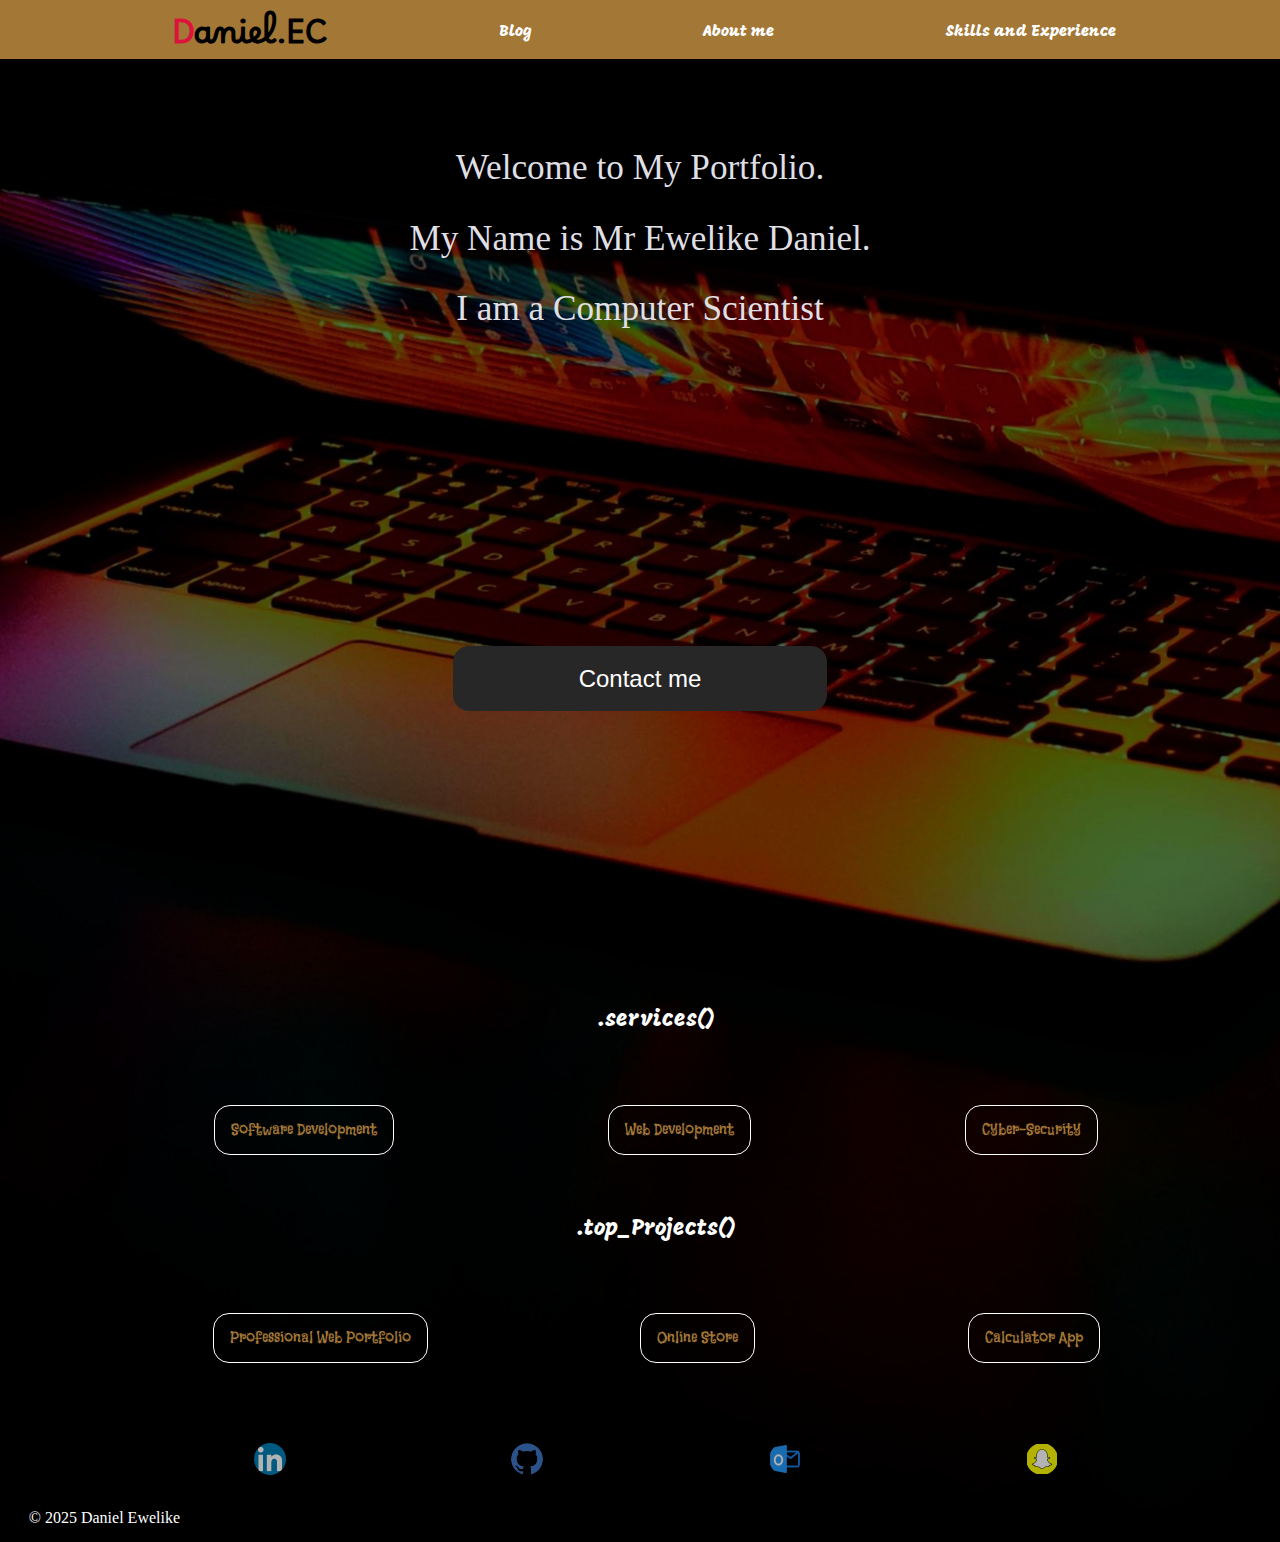
<file: index.html>
<!DOCTYPE html>
<html lang="en">
  <head>
    <meta charset="UTF-8" />
    <meta name="viewport" content="width=device-width, initial-scale=1.0" />
    <title>Daniel Ewelike</title>
    <link rel="stylesheet" href="reset.css" />
    <link rel="stylesheet" href="index.css" />
  </head>
  <body id="index">
    <header>
      <nav>
        
          <li><a href="index.html" id="logo"
            ><span style="color: crimson">D</span>aniel.EC</a
          ></li>
          <li><a href="login.html">Blog</a></li>
          <li><a href="about.html">About me</a></li>
          <li><a href="skills.html">Skills and Experience</a></li>
        </li>
      </nav>
    </header>
    <div class="main">
      <div class="text">
        <p>
          Welcome to My Portfolio.
          <br />
          <br />
          My Name is Mr Ewelike Daniel.
          <br />
          <br />
          I am a Computer Scientist
          <br />
        </p>
      </div>
      <div class="btn">
        <button><a href="contact.html">Contact me</a></button>
      </div>
    </div>
    <!--portfolio -->
    <div class="container">
      <h2>.services()</h2>
      <section class="services">
        <div class="service1">
          <h3>Software Development</h3>
          <p>I develop software for both personal and business purposes.</p>
        </div>
        <div class="service2">
          <h3>Web Development</h3>
          <p>I develop websites for both personal and business purposes.</p>
        </div>
        <div class="service3">
          <h3>Cyber-Security</h3>
          <p>
            I do Pen-Testing and Vulnerability analysis for client's Softwares.
          </p>
        </div>
      </section>
      <h2>.top_Projects()</h2>
      <section class="projects">
        <div class="project1">
          <h3>Professional Web Portfolio</h3>
          <p>
            I built a professional web portfolio for myself using HTML, CSS,
            JavaScript and PHP. This was to showcase my skills and experience to
            potential clients.
          </p>
        </div>
        <div class="project2">
          <h3>Online Store</h3>
          <p>
            I built an online store for a client using HTML, CSS, JavaScript and
            PHP. The store was built to showcase the client's products and
            services to potential customers.
          </p>
        </div>
        <div class="project3">
          <h3>Calculator App</h3>
          <p>
            I built a calculator app using Java. The app was built to help users
            perform basic arithmetic operations and to showcase my programming
            skills.
          </p>
        </div>
      </section>
      <div class="footer">
        <div class="social">
          <a href="https://www.linkedin.com/in/danielewelikechimezie"
            ><img src="/images/ln.webp" alt="linkedin"
          /></a>
          <a href="https://github.com/Daniel-ec5"
            ><img src="/images/github-128.webp" alt="github"
          /></a>
          <a href="mailto:Daniel.ec5@Outlook.com?subject=Portfolio%20Contact"
            ><img src="/images/mail.webp" alt="mail"
          /></a>
          <a href="https://snapchat.com/add/daniel_el22"
            ><img src="/images/spo.webp" alt="snapchat"
          /></a>
        </div>
        <footer>
          <p>&copy; 2025 Daniel Ewelike</p>
        </footer>
      </div>
    </div>
  </body>
</html>
</file>
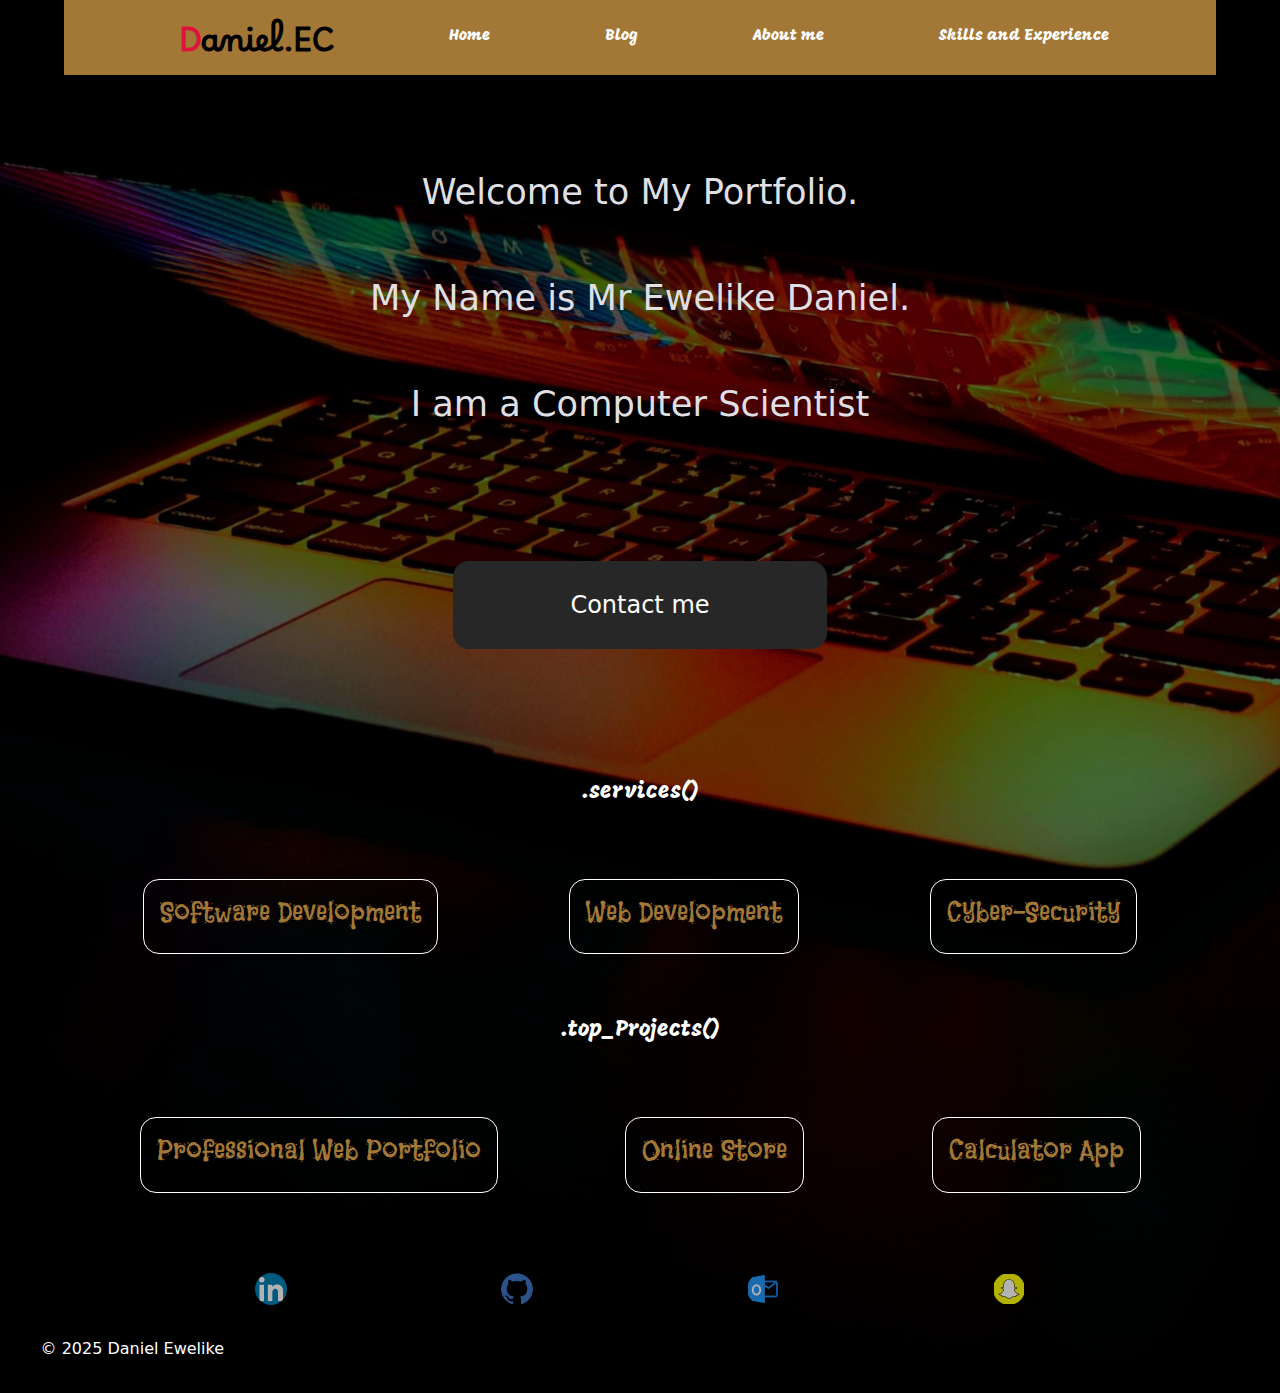
<file: html/index.html>
<!DOCTYPE html>
<html lang="en">
  <head>
    <meta charset="UTF-8" />
    <meta name="viewport" content="width=device-width, initial-scale=1.0" />
    <title>Daniel Ewelike</title>
    <link rel="stylesheet" href="../css/reset.css" />
    <link
      href="https://cdn.jsdelivr.net/npm/bootstrap@5.3.0-alpha1/dist/css/bootstrap.min.css"
      rel="stylesheet"
    />
    <link rel="stylesheet" href="../css/index.css" />
    <link rel="stylesheet" href="../css/mobile.css" />
  </head>
  <body id="index">
    <header id="header_index">
      <nav>
        
          <li><a href="index.html" id="logo"
            ><span style="color: crimson">D</span>aniel.EC</a
          ></li>
          <li><a href="index.html">Home</a></li>
        <li><a href="../php/viewblog.php">Blog</a></li>
        <li><a href="about.html">About me</a></li>
        <li><a href="skills.html">Skills and Experience</a></li>
        </li>
      </nav>
      
      <li id="logo-list"><a href="index.html" id="logo1"
            ><span style="color: crimson">D</span>aniel.EC</a
          ></li>
          <div class="dropdown">
        <button
          class="btn btn-primary dropdown-toggle"
          type="button"
          id="dropdownMenuButton"
          data-bs-toggle="dropdown"
          aria-expanded="false"
        >
          Menu</button>
        <ul class="dropdown-menu" aria-labelledby="dropdownMenuButton">
          <li><a class="dropdown-item" href="index.html">Home</a></li>
          <li><a class="dropdown-item" href="../php/viewblog.php">Blog</a></li>
          <li><a class="dropdown-item" href="about.html">About me</a></li>
          <li>
            <a class="dropdown-item" href="skills.html"
              >Skills and Experience</a
            >
          </li>
        </ul>
      </div>
    </header>
    <div class="main">
      <div class="text">
        <p>
          Welcome to My Portfolio.
          <br />
          <br />
          My Name is Mr Ewelike Daniel.
          <br />
          <br />
          I am a Computer Scientist
          <br />
        </p>
      </div>
      <div class="btn" ">
        <button class="btn3" style="margin-top: 50px"><a href="contact.html">Contact me</a></button>
      </div>
    </div>
    <!--portfolio -->
    <div class="container">
      <h2>.services()</h2>
      <section class="services">
        <div class="service1">
          <h3>Software Development</h3>
          <p>I develop software for both personal and business purposes.</p>
        </div>
        <div class="service2">
          <h3>Web Development</h3>
          <p>I develop websites for both personal and business purposes.</p>
        </div>
        <div class="service3">
          <h3>Cyber-Security</h3>
          <p>
            I do Pen-Testing and Vulnerability analysis for client's Softwares.
          </p>
        </div>
      </section>
      <h2>.top_Projects()</h2>
      <section class="projects">
        <div class="project1">
          <h3>Professional Web Portfolio</h3>
          <p>
            I built a professional web portfolio for myself using HTML, CSS,
            JavaScript and PHP. This was to showcase my skills and experience to
            potential clients.
          </p>
        </div>
        <div class="project2">
          <h3>Online Store</h3>
          <p>
            I built an online store for a client using HTML, CSS, JavaScript and
            PHP. The store was built to showcase the client's products and
            services to potential customers.
          </p>
        </div>
        <div class="project3">
          <h3>Calculator App</h3>
          <p>
            I built a calculator app using Java. The app was built to help users
            perform basic arithmetic operations and to showcase my programming
            skills.
          </p>
        </div>
      </section>
      <div class="footer">
        <div class="social">
          <a href="https://www.linkedin.com/in/danielewelikechimezie"
            ><img src="../images/ln.webp" alt="linkedin"
          /></a>
          <a href="https://github.com/Daniel-ec5"
            ><img src="../images/github-128.webp" alt="github"
          /></a>
          <a href="mailto:Daniel.ec5@Outlook.com?subject=Portfolio%20Contact"
            ><img src="../images/mail.webp" alt="mail"
          /></a>
          <a href="https://snapchat.com/add/daniel_el22"
            ><img src="../images/spo.webp" alt="snapchat"
          /></a>
        </div>
        <footer>
          <p>&copy; 2025 Daniel Ewelike</p>
        </footer>
      </div>
    </div>
    <script src="https://cdn.jsdelivr.net/npm/bootstrap@5.3.0-alpha1/dist/js/bootstrap.bundle.min.js"></script>
  </body>
</html>
</file>
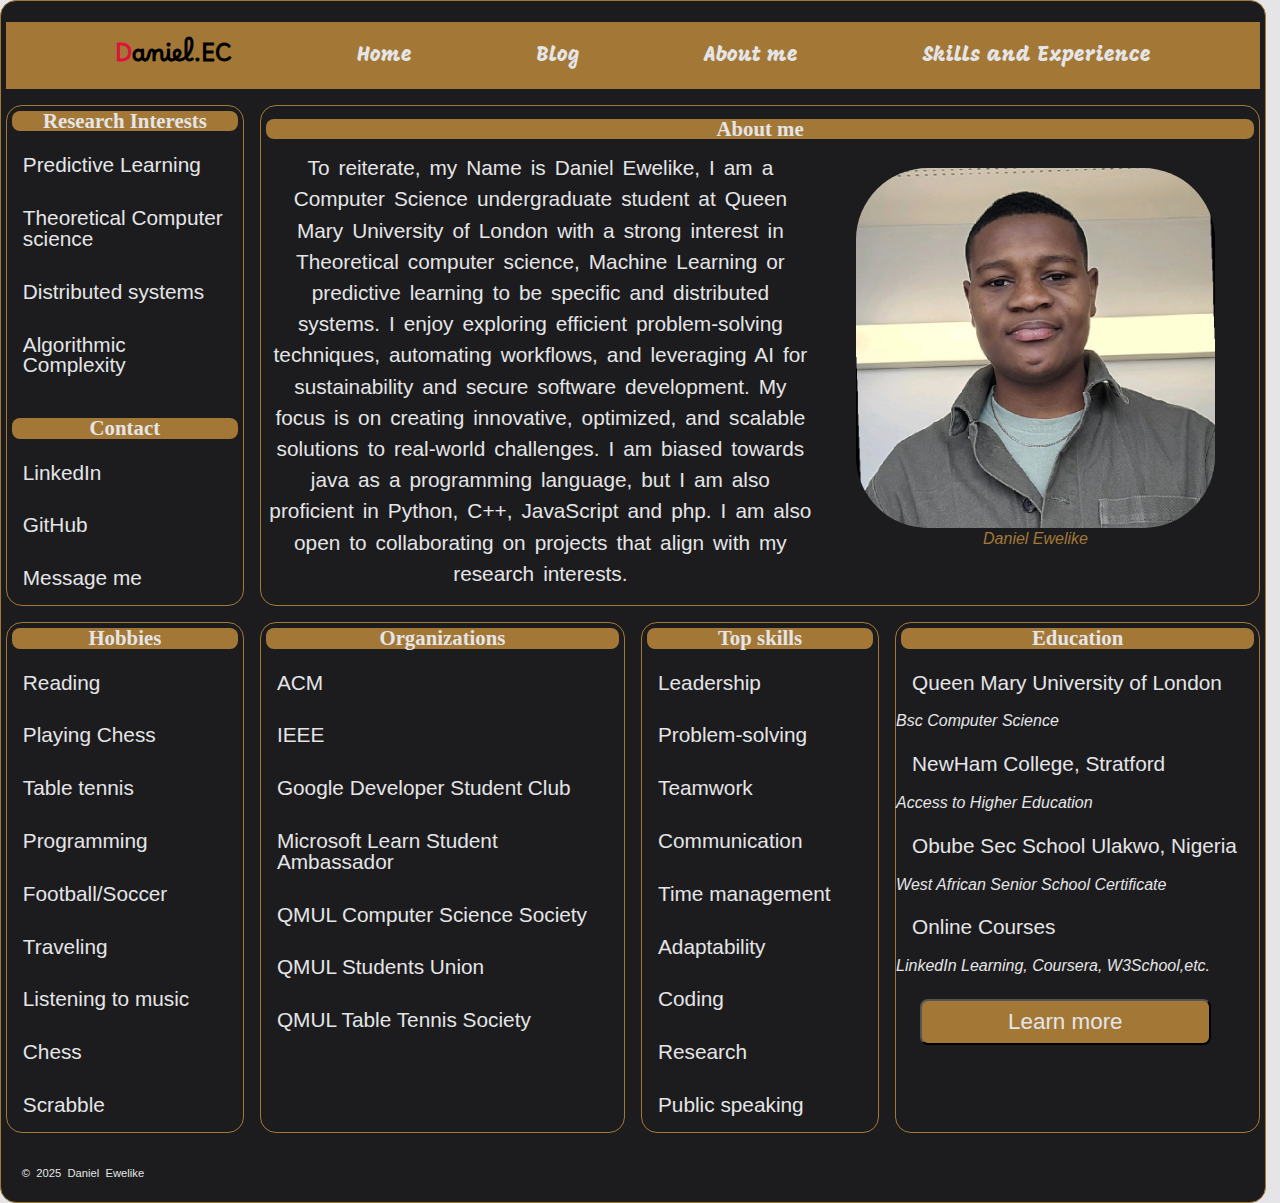
<file: about.html>
<!DOCTYPE html>
<html lang="en">
  <head>
    <meta charset="UTF-8" />
    <meta name="viewport" content="width=device-width, initial-scale=1.0" />
    <title>About Daniel</title>
    <link rel="stylesheet" href="reset.css" />
    <link rel="stylesheet" href="about_me.css" />
  </head>
  <body id="about-me">
    <div class="container">
      <nav>
        <li>
          <a href="index.html" id="logo"
            ><span style="color: crimson">D</span>aniel.EC</a
          >
        </li>
        <li><a href="index.html">Home</a></li>
        <li><a href="login.html">Blog</a></li>
        <li><a href="about.html">About me</a></li>
        <li><a href="skills.html">Skills and Experience</a></li>
      </nav>
      <div class="research">
        <h2>Research Interests</h2>
        <li>Predictive Learning</li>
        <li>Theoretical Computer science</li>
        <li>Distributed systems</li>
        <li>Algorithmic Complexity</li>

        <br />
        <h2>Contact</h2>
        <li>
          <a
            href="https://www.linkedin.com/in/danielewelikechimezie"
            target="_blank"
          >
            LinkedIn
          </a>
        </li>
        <li>
          <a href="https://github.com/Daniel-ec5" target="_blank"> GitHub </a>
        </li>
        <li>
          <a href="contact.html" target="_blank"> Message me </a>
        </li>
      </div>
      <div class="about">
        <article>
          <h2>About me</h2>
          <figure>
            <img src="images/me.jpeg" alt="image of Daniel Ewelike" />
            <figcaption>Daniel Ewelike</figcaption>
          </figure>

          <p>
            To reiterate, my Name is Daniel Ewelike, I am a Computer Science
            undergraduate student at Queen Mary University of London with a
            strong interest in Theoretical computer science, Machine Learning or
            predictive learning to be specific and distributed systems. I enjoy
            exploring efficient problem-solving techniques, automating
            workflows, and leveraging AI for sustainability and secure software
            development. My focus is on creating innovative, optimized, and
            scalable solutions to real-world challenges. I am biased towards
            java as a programming language, but I am also proficient in Python,
            C++, JavaScript and php. I am also open to collaborating on projects
            that align with my research interests.
          </p>
        </article>
      </div>
      <div class="hobbies">
        <h2>Hobbies</h2>
        <li>Reading</li>
        <li>Playing Chess</li>
        <li>Table tennis</li>
        <li>Programming</li>
        <li>Football/Soccer</li>
        <li>Traveling</li>
        <li>Listening to music</li>
        <li>Chess</li>
        <li>Scrabble</li>
      </div>

      <div class="orgs">
        <h2>Organizations</h2>
        <li>ACM</li>
        <li>IEEE</li>
        <li>Google Developer Student Club</li>
        <li>Microsoft Learn Student Ambassador</li>
        <li>QMUL Computer Science Society</li>
        <li>QMUL Students Union</li>
        <li>QMUL Table Tennis Society</li>
      </div>
      <div class="skills">
        <h2>Top skills</h2>
        <li>Leadership</li>
        <li>Problem-solving</li>
        <li>Teamwork</li>
        <li>Communication</li>
        <li>Time management</li>
        <li>Adaptability</li>
        <li>Coding</li>
        <li>Research</li>
        <li>Public speaking</li>
      </div>
      <div class="education">
        <h2>Education</h2>
        <li>Queen Mary University of London</li>
        <i>Bsc Computer Science </i>
        <li>NewHam College, Stratford</li>
        <i>Access to Higher Education</i>
        <li>Obube Sec School Ulakwo, Nigeria</li>
        <i>West African Senior School Certificate</i>
        <li>Online Courses</li>
        <i>LinkedIn Learning, Coursera, W3School,etc.</i>
        <button>
          <a href="education.html" target="_blank"> Learn more</a>
        </button>
      </div>
      <footer class="footer">
        <p>&copy; 2025 Daniel Ewelike</p>
      </footer>
    </div>
  </body>
</html>
</file>
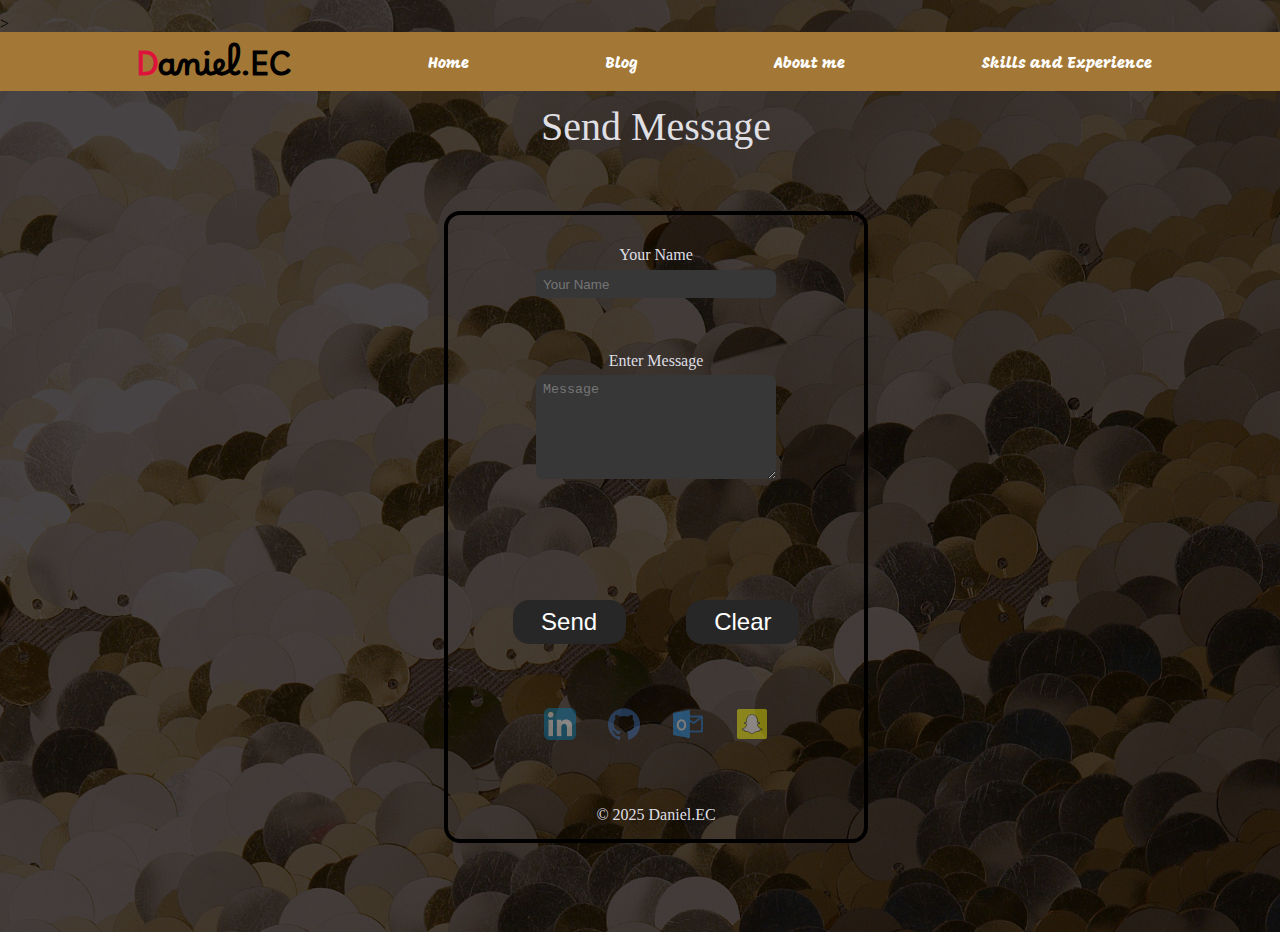
<file: contact.html>
<!DOCTYPE html>
<html lang="en">
  <head>
    <meta charset="UTF-8" />
    <meta name="viewport" content="width=device-width, initial-scale=1.0" />
    <title>Message Daniel</title>
    <link rel="stylesheet" href="reset.css" />
    <link rel="stylesheet" href="index.css" />
  </head>
  <body id="addblog"><!--Same format as Add blog page with little changes-->>
    <header>
      <nav>
        <li><a href="index.html" id="logo"
            ><span style="color: crimson">D</span>aniel.EC</a
          ></li>
        <li><a href="index.html">Home</a></li>
        <li><a href="login.html">Blog</a></li>
        <li><a href="about.html">About me</a></li>
        <li><a href="skills.html">Skills and Experience</a></li>
      </nav>
    </header>
        <form >
        <h2>Send Message</h2>
        <fieldset class="main">
          <section>
            <label for="title">Your Name</label>
            <br />
            <input type="text" placeholder="Your Name" required />
            <br />
          </section>
          <section>
            <label for="content">Enter Message</label>
            <br />
            <textarea
              name="content"
              id="content"
              cols="30"
              rows="6"
              placeholder="Message"
              required
            ></textarea>
          </section>
          <section class="button">
            <button type="submit">Send</button>
            <button type="reset">Clear</button>
          </section>
        </form>
        <div class="social">
          <a href="https://www.linkedin.com/in/danielewelikechimezie"
            ><img src="/images/ln.webp" alt="linkedin"
          /></a>
          <a href="https://github.com/Daniel-ec5"
            ><img src="/images/github-128.webp" alt="github"
          /></a>
          <a href="mailto:Daniel.ec5@Outlook.com?subject=Portfolio%20Contact"
            ><img src="/images/mail.webp" alt="mail"
          /></a>
          <a href="https://snapchat.com/add/daniel_el22"
            ><img src="/images/spo.webp" alt="snapchat"
          /></a>
        </div>
    <footer>
      <p>&copy; 2025 Daniel.EC</p>
    </footer>
  </body>
</html>
</file>
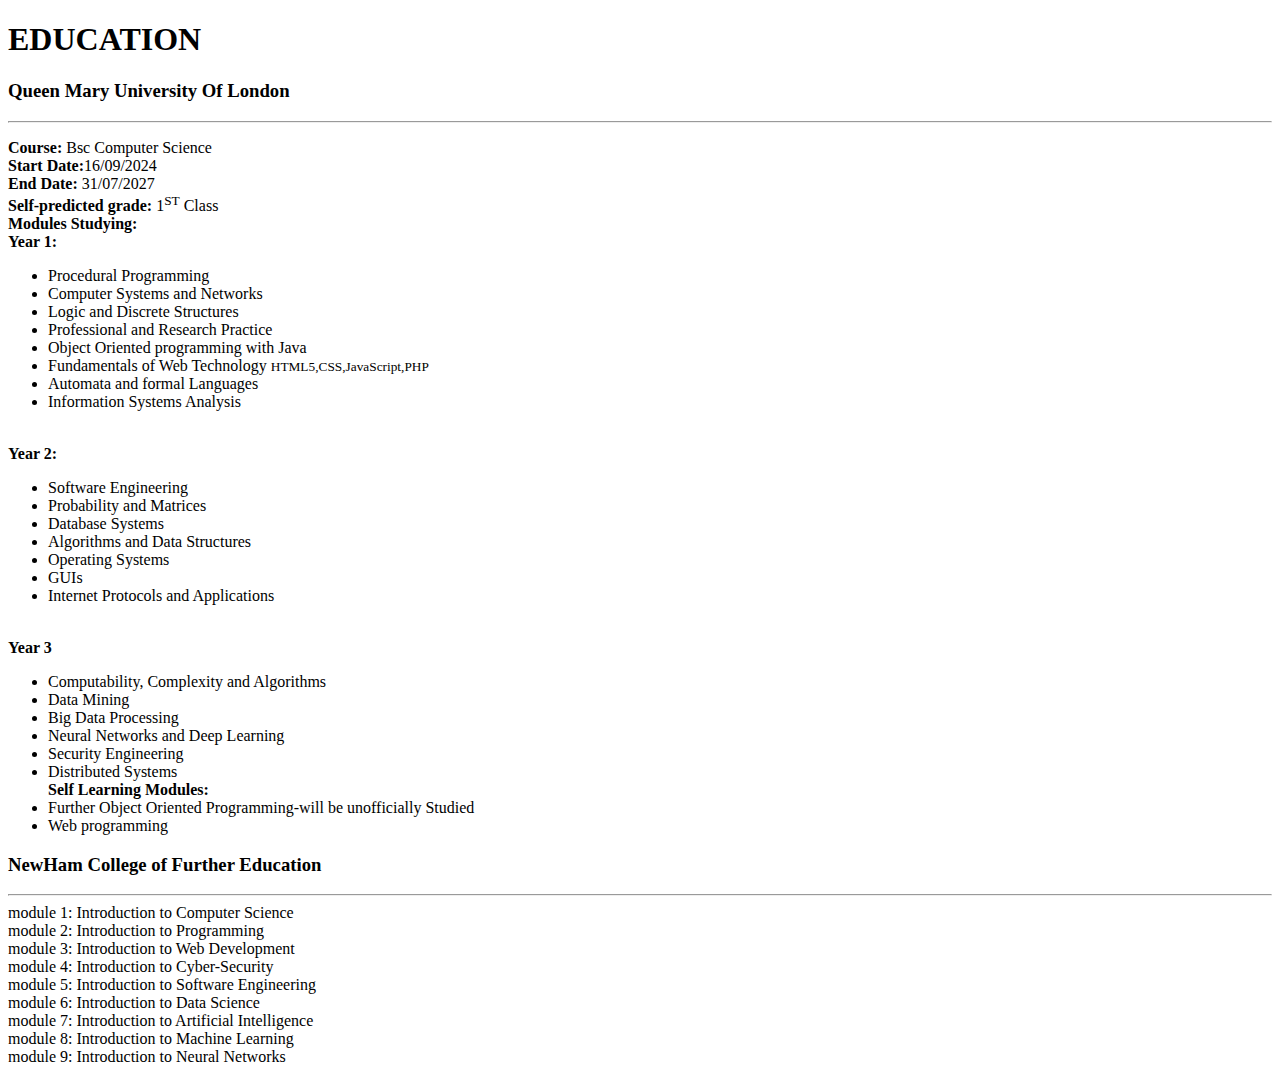
<file: education.html>
<!DOCTYPE html>
<html lang="en">
<head>
    <meta charset="UTF-8">
    <meta name="viewport" content="width=device-width, initial-scale=1.0">
    <title>Daniel Ewelike</title>
    
</head>
<body>
    <header>
        <h1>EDUCATION </h1>
    </header>
    <div class="all">
        <div >
            <h3>Queen Mary University Of London</h3>
            <hr>
            <p>
                <b>Course: </b>Bsc Computer Science
                <br>
                <b>Start Date:</b>16/09/2024
                <br>
                <b>End Date: </b>31/07/2027
                <br>
                <b>Self-predicted grade:</b> 1<sup>ST</sup> Class
                <br>
                <b>Modules Studying:</b>
                <br>
                <b>Year 1:</b>
                <ul>
                    <li>Procedural Programming</li>
                    <li>Computer Systems and Networks</li>
                    <li>Logic and Discrete Structures</li>
                    <li>Professional and Research Practice</li>
                    <li>Object Oriented programming with Java</li>
                    <li>Fundamentals of Web Technology <small>HTML5,CSS,JavaScript,PHP</small></li>
                    <li>Automata and formal Languages</li>
                    <li>Information Systems Analysis</li>
                </ul>
                <br>
                <b>Year 2:</b>
                <br>
                <ul>
                    <li>
                        Software Engineering
                    </li>
                    <li>Probability and Matrices </li>
                    <li>Database Systems</li>
                    <li>
                        Algorithms and Data Structures
                    </li>
                    <li>Operating Systems</li>
                    <li>GUIs</li>
                    <li>Internet Protocols and Applications</li>
                </ul>
                <br>
                <b>Year 3</b>
                <br>
                <ul>
                    
                    <li>Computability, Complexity and Algorithms</li>
                    <li>Data Mining</li>
                    <li>Big Data Processing</li>
                    <li>Neural Networks and Deep Learning</li>
                    <li>Security Engineering</li>
                    <li>Distributed Systems</li>
                    <b>Self Learning Modules:</b>
                    <li>Further Object Oriented Programming-will be unofficially Studied</li>
                    <li>Web programming</li>
                    
                </ul>
            </p>
        </div>
        <p></p>
        <div>
            <h3>NewHam College of Further Education</h3>
            <hr>
            module 1: Introduction to Computer Science
            <br>
            module 2: Introduction to Programming
            <br>
            module 3: Introduction to Web Development
            <br>
            module 4: Introduction to Cyber-Security
            <br>
            module 5: Introduction to Software Engineering
            <br>
            module 6: Introduction to Data Science
            <br>
            module 7: Introduction to Artificial Intelligence
            <br>
            module 8: Introduction to Machine Learning
            <br>
            module 9: Introduction to Neural Networks
        </div>
    </div>
</body>
</html>
</file>
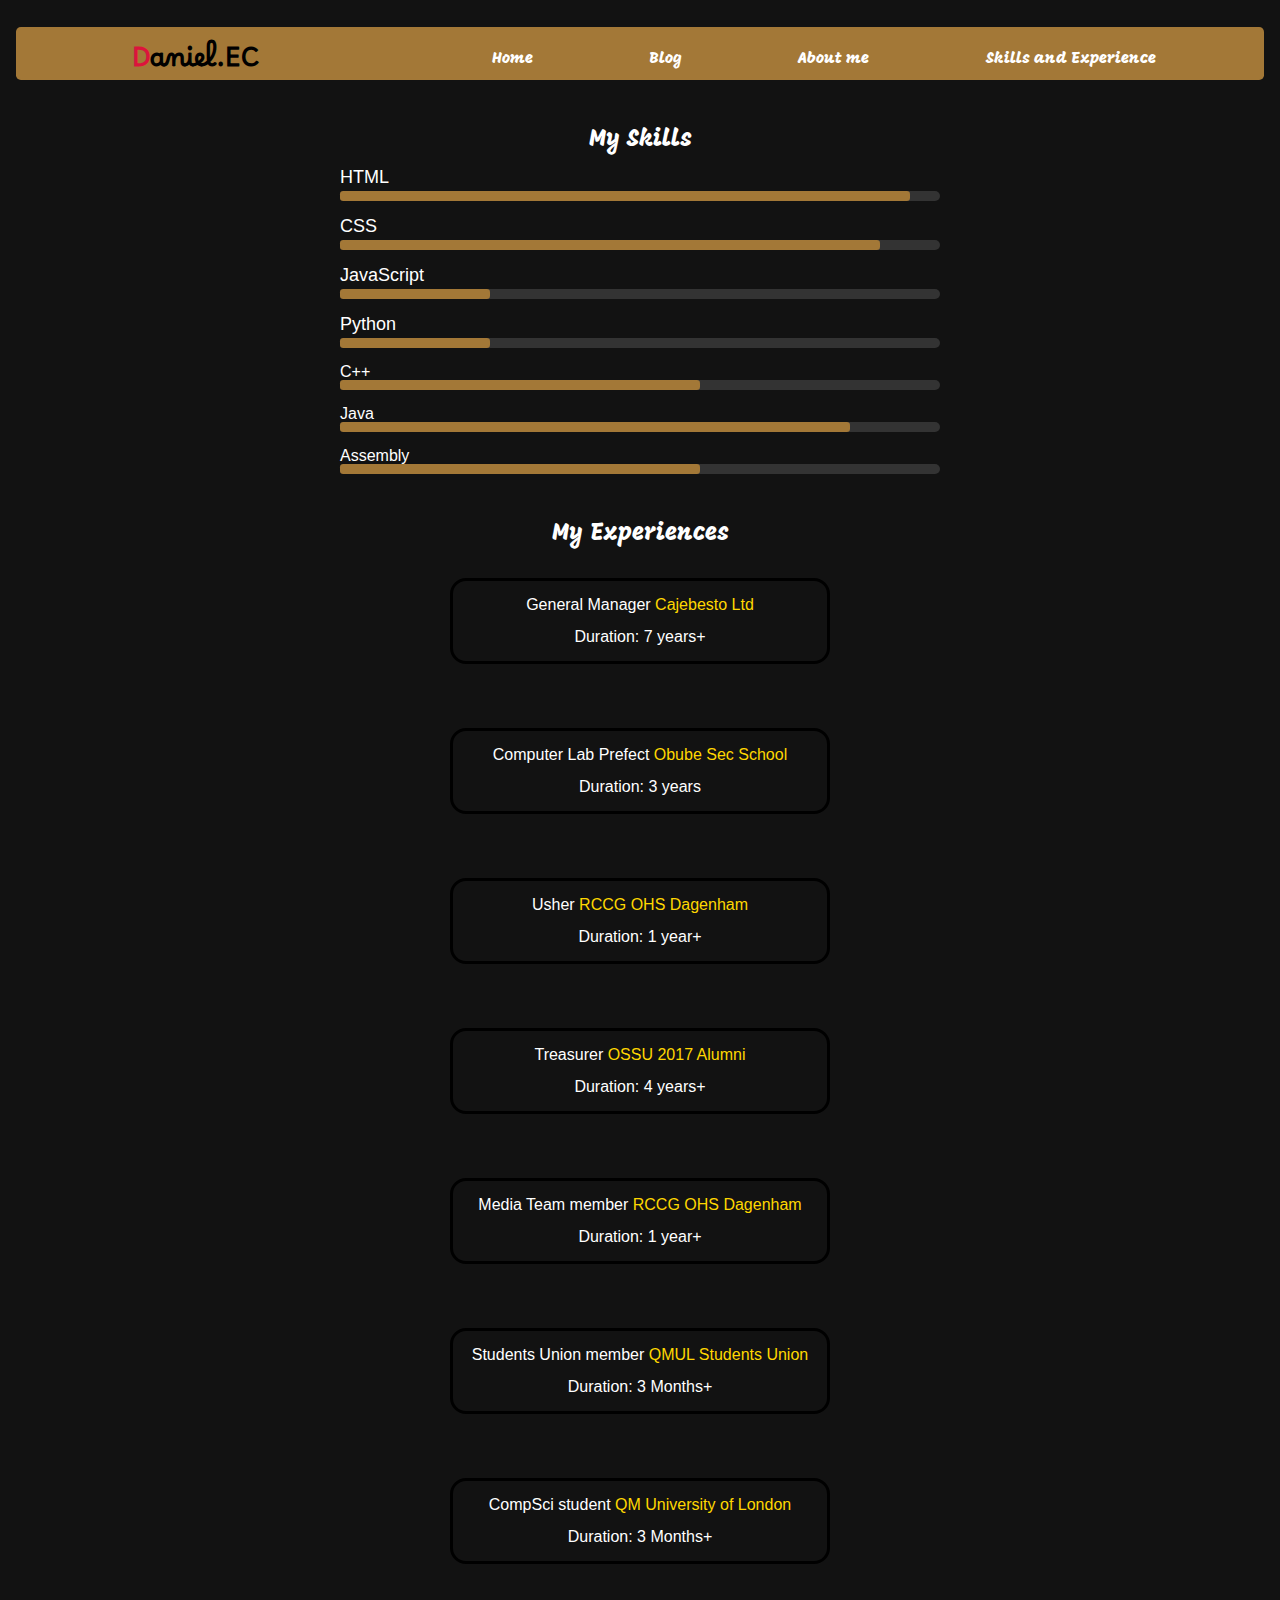
<file: skills.html>
<!DOCTYPE html>
<html lang="en">
  <head>
    <meta charset="UTF-8" />
    <meta name="viewport" content="width=device-width, initial-scale=1.0" />
    <title>Skills Page</title>
    <link rel="stylesheet" href="reset.css" />
    <link rel="stylesheet" href="skills.css" />
  </head>
  <body>
    <header>
      <nav>
        <li ><a href="index.html" id="logo"
            ><span style="color: crimson">D</span>aniel.EC</a
          ></li>
        <li>
          <li><a href="index.html">Home</a></li>
          <li><a href="login.html">Blog</a></li>
          <li><a href="about.html">About me</a></li>
          <li><a href="skills.html">Skills and Experience</a></li>
        </li>
      </nav>
    </header>
    <section id="skills">
      <h1>My Skills</h1>
      <!--container (name of language) is like creating two div tags, i can target cont and that applies to 
      all classes with cont word in them and can also target the language separately-->
      <div class="container">
        <div class="cont html">
          <div class="skill-name">HTML</div>
          <div class="skill-bar"><div class="skill-fill"></div></div>
        </div>

        <div class="cont css">
          <div class="skill-name">CSS</div>
          <div class="skill-bar"><div class="skill-fill"></div></div>
        </div>

        <div class="cont javascript">
          <div class="skill-name">JavaScript</div>
          <div class="skill-bar"><div class="skill-fill"></div></div>
        </div>

        <div class="cont python">
          <div class="skill-name">Python</div>
          <div class="skill-bar"><div class="skill-fill"></div></div>
        </div>

        <div class="cont c">
          <div class="c++">C++</div>
          <div class="skill-bar"><div class="skill-fill"></div></div>
        </div>
        <div class="cont java">
          <div class="java">Java</div>
          <div class="skill-bar"><div class="skill-fill"></div></div>
        </div>
        <div class="cont assembly">
          <div class="assembly">Assembly</div>
          <div class="skill-bar"><div class="skill-fill"></div></div>
        </div>
      </div>
    </section>
    <section id="exp">
        <h1>My Experiences</h1>
        <div class="role">
            <p>
            <h2>General Manager <span style="color:gold"> Cajebesto Ltd</span></h2>
            <span> Duration: 7 years+</span>
            </p>
        </div>
        <div class="role">
            <p>
            <h2>Computer Lab Prefect <span style="color:gold"> Obube Sec School</span></h2>
            <span> Duration: 3 years</span>
            </p>
        </div>
        <div class="role">
            <p>
            <h2>Usher <span style="color:gold"> RCCG OHS Dagenham</span></h2>
            <span> Duration: 1 year+</span>
            </p>
        </div>
        <div class="role">
            <p>
            <h2>Treasurer <span style="color:gold"> OSSU 2017 Alumni</span></h2>
            <span> Duration: 4 years+</span>
            </p>
        </div>
        <div class="role">
            <p>
            <h2>Media Team member <span style="color:gold"> RCCG OHS Dagenham</span></h2>
            <span> Duration: 1 year+</span>
            </p>
        </div>
        <div class="role">
            <p>
            <h2>Students Union member <span style="color:gold"> QMUL Students Union</span></h2>
            <span> Duration: 3 Months+</span>
            </p>
        </div>
         <div class="role">
            <p>
            <h2>CompSci student <span style="color:gold"> QM University of London</span></h2>
            <span> Duration: 3 Months+</span>
            </p>
        </div>
    </section>
  </body>
</html>
</file>
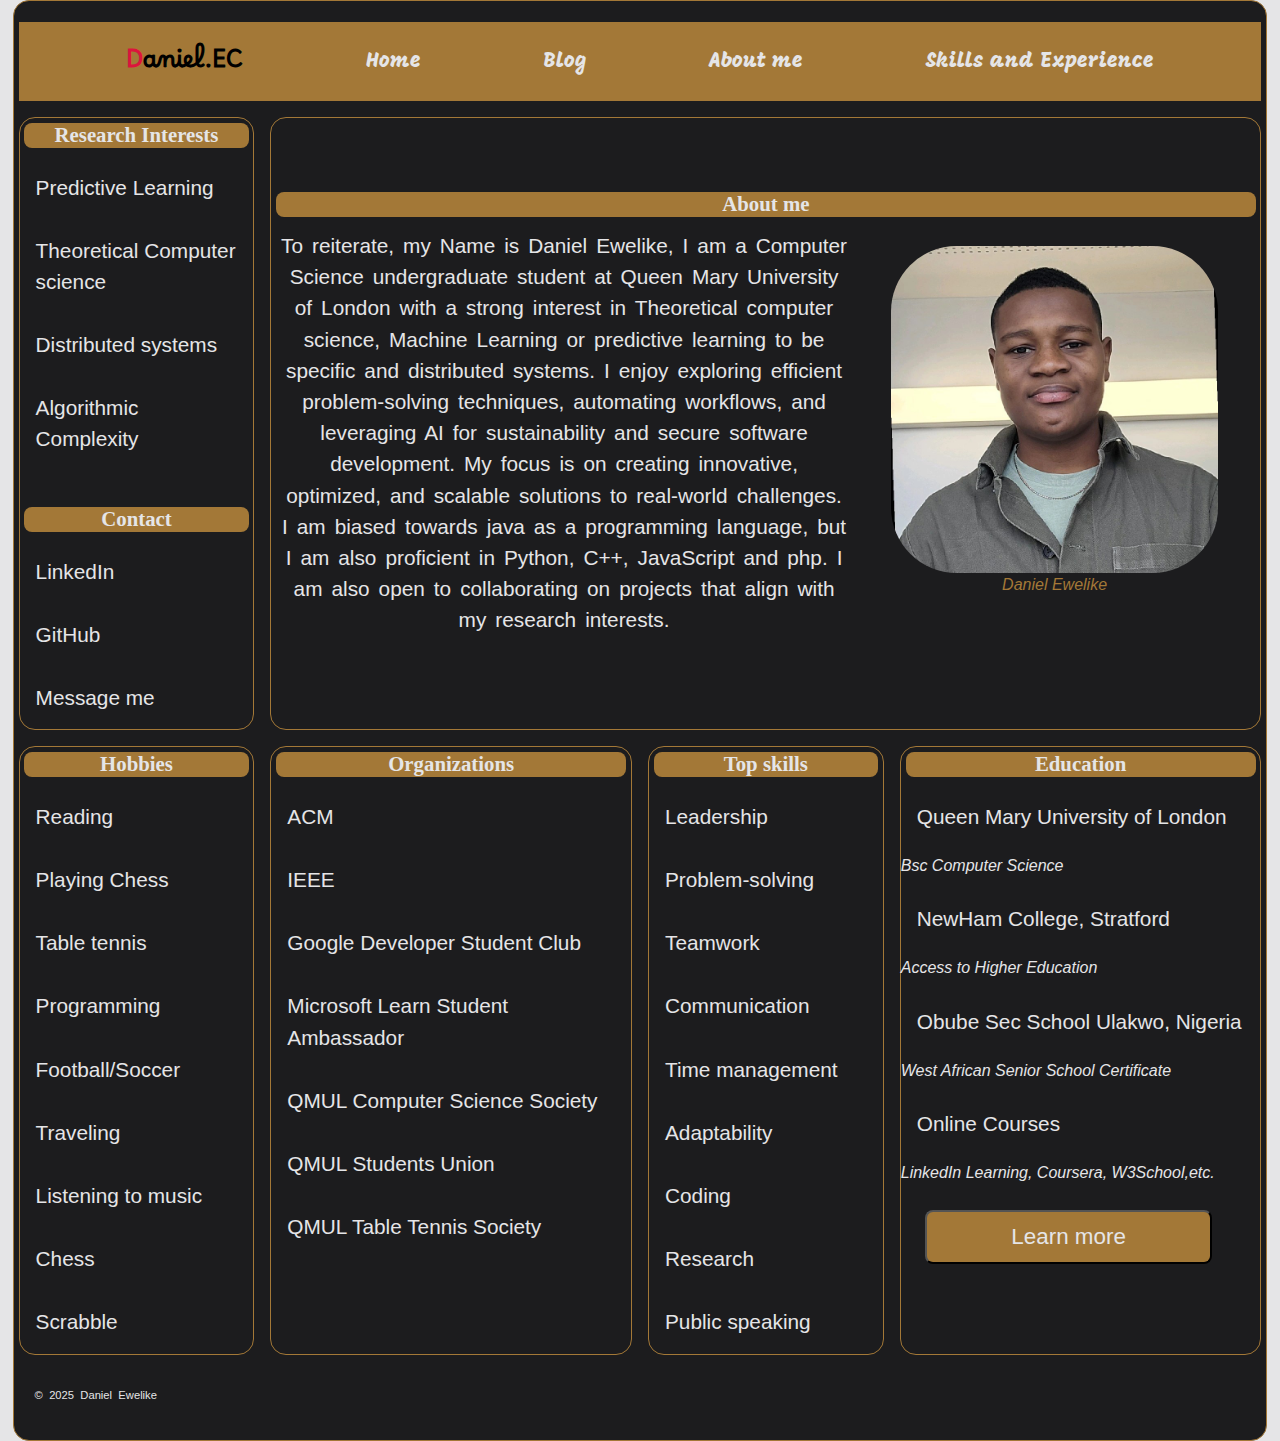
<file: html/about.html>
<!DOCTYPE html>
<html lang="en">
  <head>
    <meta charset="UTF-8" />
    <meta name="viewport" content="width=device-width, initial-scale=1.0" />
    <title>About Daniel</title>
    <link rel="stylesheet" href="../css/reset.css" />
    <link
      href="https://cdn.jsdelivr.net/npm/bootstrap@5.3.0-alpha1/dist/css/bootstrap.min.css"
      rel="stylesheet"
    />
    <link rel="stylesheet" href="../css/about_me.css" />
    <link rel="stylesheet" href="../css/mobile.css" />
  </head>
  <body id="about-me">
    <div class="container">
      <nav>
        <li>
          <a href="index.html" id="logo"
            ><span style="color: crimson">D</span>aniel.EC</a
          >
        </li>
        <li><a href="index.html">Home</a></li>
        <li><a href="../php/viewblog.php">Blog</a></li>
        <li><a href="about.html">About me</a></li>
        <li><a href="skills.html">Skills and Experience</a></li>
      </nav>

      <li id="logo-list">
        <a href="index.html" id="logo1"
          ><span style="color: crimson">D</span>aniel.EC</a
        >
      </li>
      <div class="dropdown">
        <button
          class="btn btn-primary dropdown-toggle"
          type="button"
          id="dropdownMenuButton"
          data-bs-toggle="dropdown"
          aria-expanded="false"
        >
          Menu &#9776;
        </button>
        <ul class="dropdown-menu" aria-labelledby="dropdownMenuButton">
          <li><a class="dropdown-item" href="index.html">Home</a></li>
          <li><a class="dropdown-item" href="../php/viewblog.php">Blog</a></li>
          <li><a class="dropdown-item" href="about.html">About me</a></li>
          <li>
            <a class="dropdown-item" href="skills.html"
              >Skills and Experience</a
            >
          </li>
        </ul>
      </div>
      <div class="research">
        <h2>Research Interests</h2>
        <li>Predictive Learning</li>
        <li>Theoretical Computer science</li>
        <li>Distributed systems</li>
        <li>Algorithmic Complexity</li>

        <br />
        <h2>Contact</h2>
        <li>
          <a
            href="https://www.linkedin.com/in/danielewelikechimezie"
            target="_blank"
          >
            LinkedIn
          </a>
        </li>
        <li>
          <a href="https://github.com/Daniel-ec5" target="_blank"> GitHub </a>
        </li>
        <li>
          <a href="contact.html" target="_blank"> Message me </a>
        </li>
      </div>
      <div class="about">
        <article>
          <h2>About me</h2>
          <figure>
            <img src="../images/me.jpeg" alt="image of Daniel Ewelike" />
            <figcaption>Daniel Ewelike</figcaption>
          </figure>

          <p>
            To reiterate, my Name is Daniel Ewelike, I am a Computer Science
            undergraduate student at Queen Mary University of London with a
            strong interest in Theoretical computer science, Machine Learning or
            predictive learning to be specific and distributed systems. I enjoy
            exploring efficient problem-solving techniques, automating
            workflows, and leveraging AI for sustainability and secure software
            development. My focus is on creating innovative, optimized, and
            scalable solutions to real-world challenges. I am biased towards
            java as a programming language, but I am also proficient in Python,
            C++, JavaScript and php. I am also open to collaborating on projects
            that align with my research interests.
          </p>
        </article>
      </div>
      <div class="hobbies">
        <h2>Hobbies</h2>
        <li>Reading</li>
        <li>Playing Chess</li>
        <li>Table tennis</li>
        <li>Programming</li>
        <li>Football/Soccer</li>
        <li>Traveling</li>
        <li>Listening to music</li>
        <li>Chess</li>
        <li>Scrabble</li>
      </div>

      <div class="orgs">
        <h2>Organizations</h2>
        <li>ACM</li>
        <li>IEEE</li>
        <li>Google Developer Student Club</li>
        <li>Microsoft Learn Student Ambassador</li>
        <li>QMUL Computer Science Society</li>
        <li>QMUL Students Union</li>
        <li>QMUL Table Tennis Society</li>
      </div>
      <div class="skills">
        <h2>Top skills</h2>
        <li>Leadership</li>
        <li>Problem-solving</li>
        <li>Teamwork</li>
        <li>Communication</li>
        <li>Time management</li>
        <li>Adaptability</li>
        <li>Coding</li>
        <li>Research</li>
        <li>Public speaking</li>
      </div>
      <div class="education">
        <h2>Education</h2>
        <li>Queen Mary University of London</li>
        <i>Bsc Computer Science </i>
        <li>NewHam College, Stratford</li>
        <i>Access to Higher Education</i>
        <li>Obube Sec School Ulakwo, Nigeria</li>
        <i>West African Senior School Certificate</i>
        <li>Online Courses</li>
        <i>LinkedIn Learning, Coursera, W3School,etc.</i>
        <button>
          <a href="education.html" target="_blank"> Learn more</a>
        </button>
      </div>
      <footer class="footer">
        <p>&copy; 2025 Daniel Ewelike</p>
      </footer>
    </div>
    <script src="https://cdn.jsdelivr.net/npm/bootstrap@5.3.0-alpha1/dist/js/bootstrap.bundle.min.js"></script>
  </body>
</html>
</file>
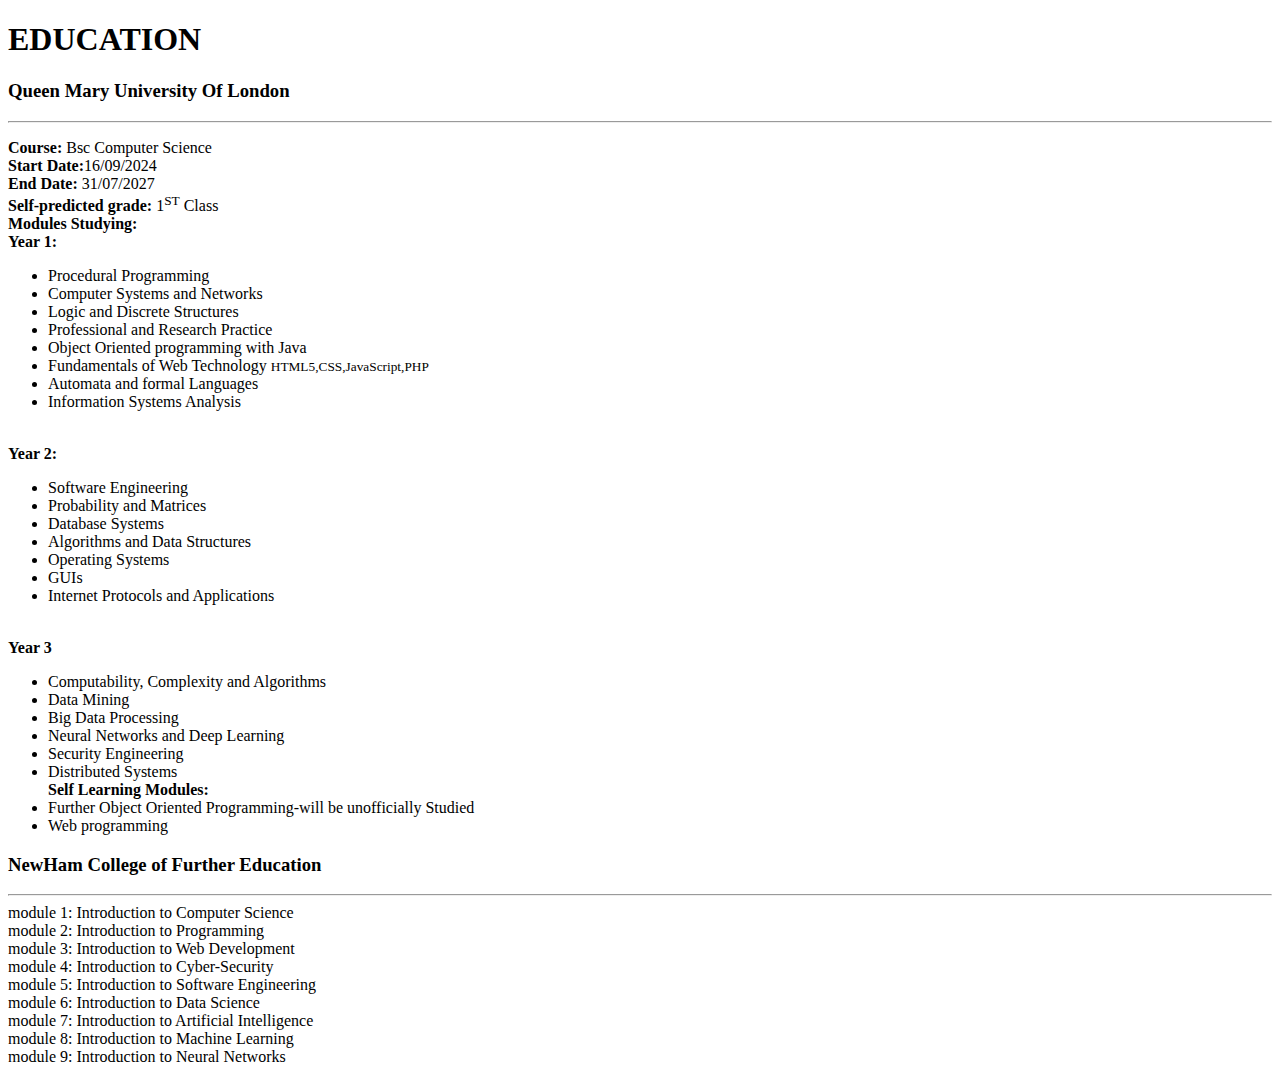
<file: html/education.html>
<!DOCTYPE html>
<html lang="en">
<head>
    <meta charset="UTF-8">
    <meta name="viewport" content="width=device-width, initial-scale=1.0">
    <title>Daniel Ewelike</title>
    
</head>
<body>
    
    <header>
        <h1>EDUCATION </h1>
    </header>
    <div class="all">
        <div >
            <h3>Queen Mary University Of London</h3>
            <hr>
            <p>
                <b>Course: </b>Bsc Computer Science
                <br>
                <b>Start Date:</b>16/09/2024
                <br>
                <b>End Date: </b>31/07/2027
                <br>
                <b>Self-predicted grade:</b> 1<sup>ST</sup> Class
                <br>
                <b>Modules Studying:</b>
                <br>
                <b>Year 1:</b>
                <ul>
                    <li>Procedural Programming</li>
                    <li>Computer Systems and Networks</li>
                    <li>Logic and Discrete Structures</li>
                    <li>Professional and Research Practice</li>
                    <li>Object Oriented programming with Java</li>
                    <li>Fundamentals of Web Technology <small>HTML5,CSS,JavaScript,PHP</small></li>
                    <li>Automata and formal Languages</li>
                    <li>Information Systems Analysis</li>
                </ul>
                <br>
                <b>Year 2:</b>
                <br>
                <ul>
                    <li>
                        Software Engineering
                    </li>
                    <li>Probability and Matrices </li>
                    <li>Database Systems</li>
                    <li>
                        Algorithms and Data Structures
                    </li>
                    <li>Operating Systems</li>
                    <li>GUIs</li>
                    <li>Internet Protocols and Applications</li>
                </ul>
                <br>
                <b>Year 3</b>
                <br>
                <ul>
                    
                    <li>Computability, Complexity and Algorithms</li>
                    <li>Data Mining</li>
                    <li>Big Data Processing</li>
                    <li>Neural Networks and Deep Learning</li>
                    <li>Security Engineering</li>
                    <li>Distributed Systems</li>
                    <b>Self Learning Modules:</b>
                    <li>Further Object Oriented Programming-will be unofficially Studied</li>
                    <li>Web programming</li>
                    
                </ul>
            </p>
        </div>
        <p></p>
        <div>
            <h3>NewHam College of Further Education</h3>
            <hr>
            module 1: Introduction to Computer Science
            <br>
            module 2: Introduction to Programming
            <br>
            module 3: Introduction to Web Development
            <br>
            module 4: Introduction to Cyber-Security
            <br>
            module 5: Introduction to Software Engineering
            <br>
            module 6: Introduction to Data Science
            <br>
            module 7: Introduction to Artificial Intelligence
            <br>
            module 8: Introduction to Machine Learning
            <br>
            module 9: Introduction to Neural Networks
        </div>
    </div>
</body>
</html>
</file>
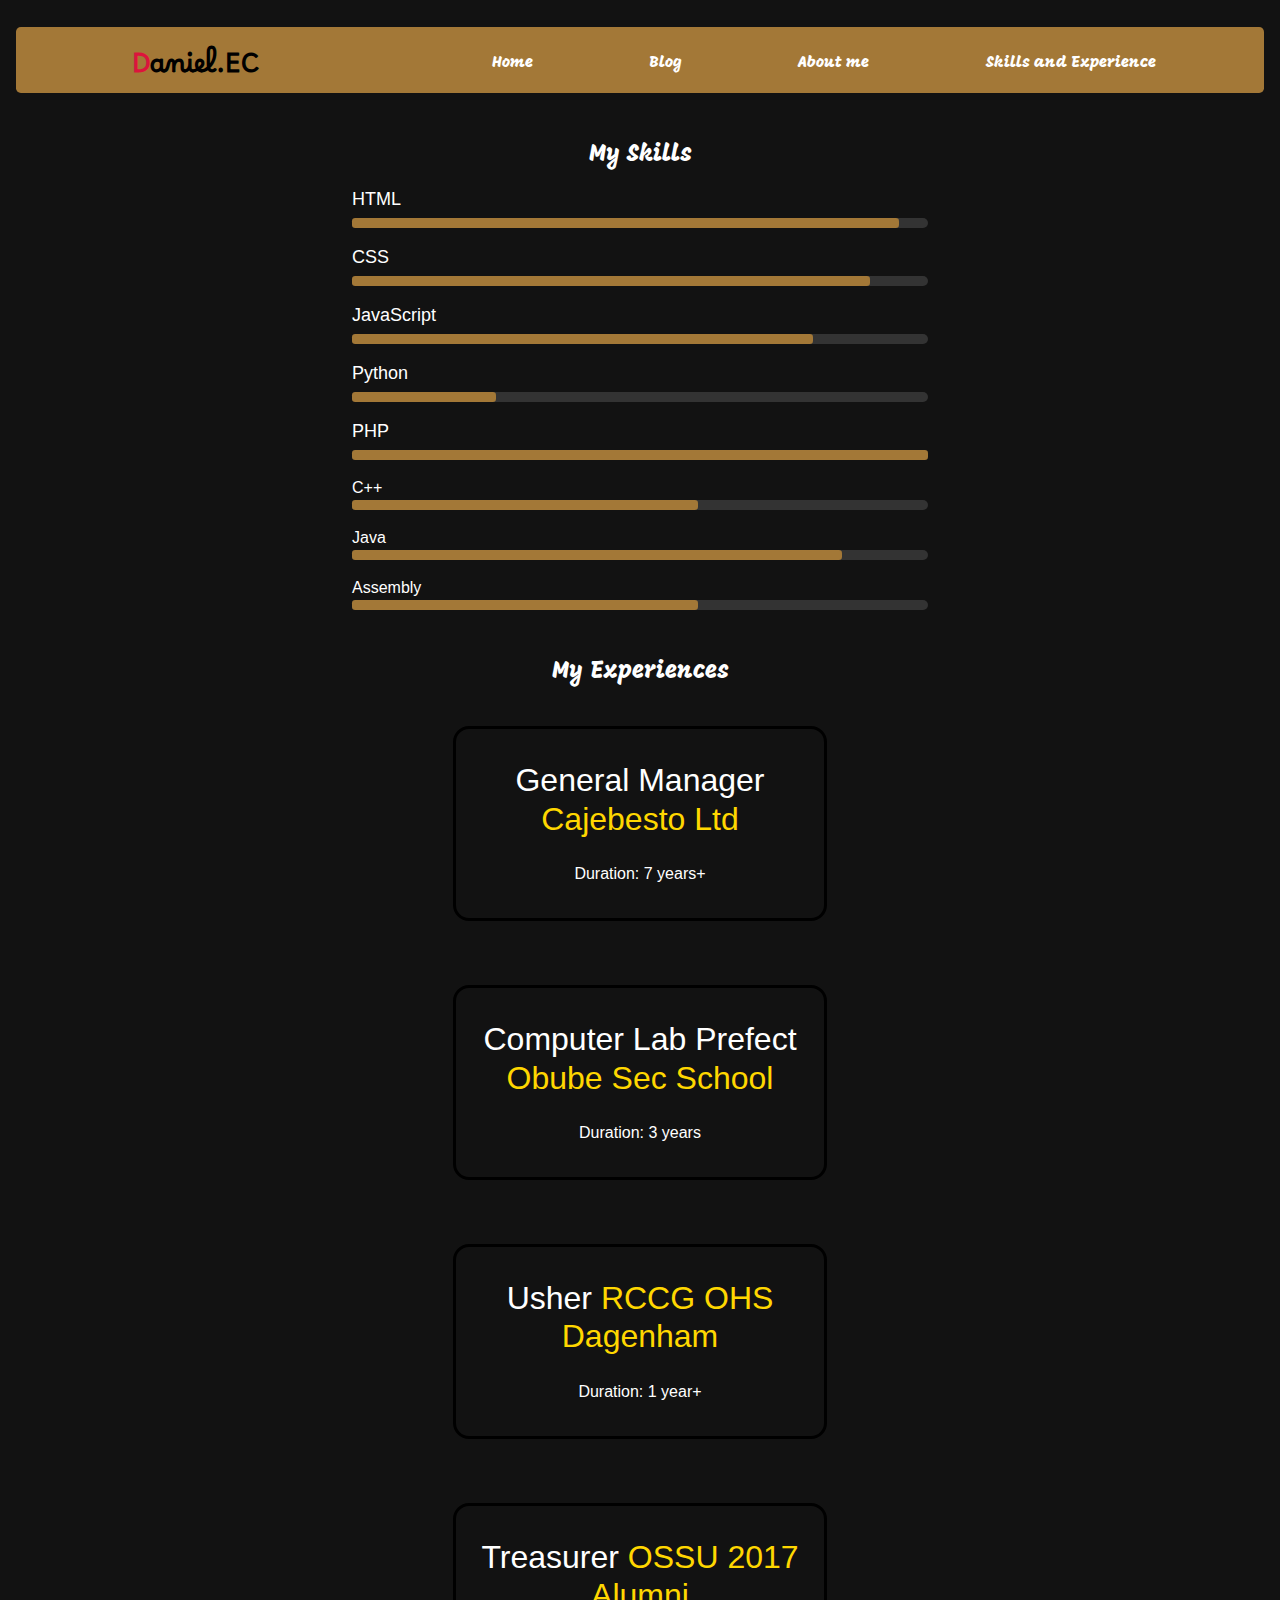
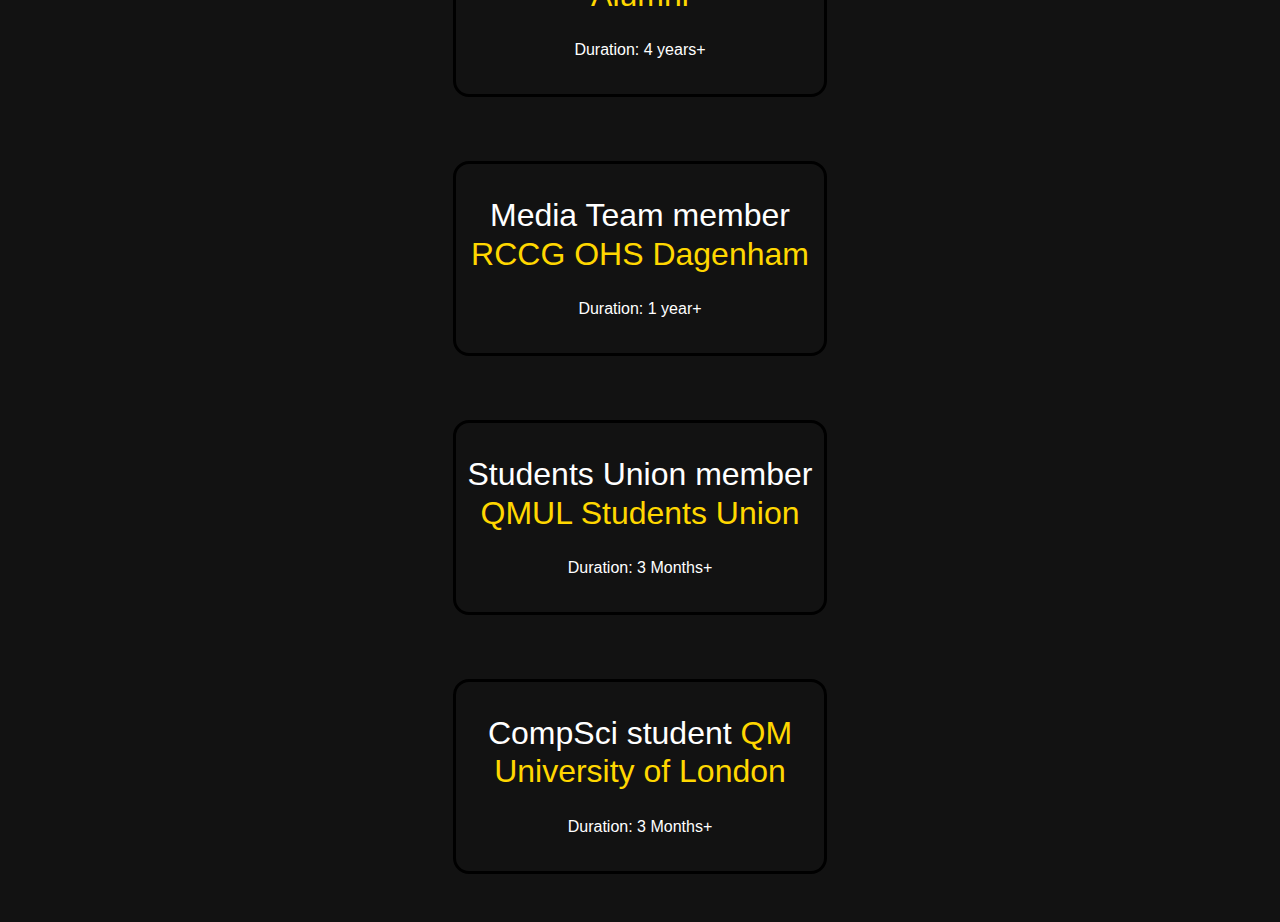
<file: html/skills.html>
<!DOCTYPE html>
<html lang="en">
  <head>
    <meta charset="UTF-8" />
    <meta name="viewport" content="width=device-width, initial-scale=1.0" />
    <title>Skills Page</title>
    <link rel="stylesheet" href="../css/reset.css" />
    <link
      href="https://cdn.jsdelivr.net/npm/bootstrap@5.3.0-alpha1/dist/css/bootstrap.min.css"
      rel="stylesheet"
    />
    <link rel="stylesheet" href="../css/skills.css" />
    <link rel="stylesheet" href="../css/mobile.css" />
  
  </head>
  <body>
    <header>
      <nav>
        <li ><a href="index.html" id="logo"
            ><span style="color: crimson">D</span>aniel.EC</a
          ></li>
        <li>
          <li><a href="index.html">Home</a></li>
          <li><a href="../php/viewblog.php">Blog</a></li>
          <li><a href="about.html">About me</a></li>
          <li><a href="skills.html">Skills and Experience</a></li>
        </li>
      </nav>
        <li id="logo-list"><a href="index.html" id="logo1"
            ><span style="color: crimson">D</span>aniel.EC</a
          ></li>
          <div class="dropdown">
        <button
          class="btn btn-primary dropdown-toggle"
          type="button"
          id="dropdownMenuButton"
          data-bs-toggle="dropdown"
          aria-expanded="false"
        >
          Menu &#9776;
        </button>
        <ul class="dropdown-menu" aria-labelledby="dropdownMenuButton">
          <li><a class="dropdown-item" href="index.html">Home</a></li>
          <li><a class="dropdown-item" href="../php/viewblog.php">Blog</a></li>
          <li><a class="dropdown-item" href="about.html">About me</a></li>
          <li>
            <a class="dropdown-item" href="skills.html"
              >Skills and Experience</a
            >
          </li>
        </ul>
      </div>
    </header>
    <section id="skills">
      <h1>My Skills</h1>
      <!--container (name of language) is like creating two div tags, i can target cont and that applies to 
      all classes with cont word in them and can also target the language separately-->
      <div class="container">
        <div class="cont html">
          <div class="skill-name">HTML</div>
          <div class="skill-bar"><div class="skill-fill"></div></div>
        </div>

        <div class="cont css">
          <div class="skill-name">CSS</div>
          <div class="skill-bar"><div class="skill-fill"></div></div>
        </div>

        <div class="cont javascript">
          <div class="skill-name">JavaScript</div>
          <div class="skill-bar"><div class="skill-fill"></div></div>
        </div>

        <div class="cont python">
          <div class="skill-name">Python</div>
          <div class="skill-bar"><div class="skill-fill"></div></div>
        </div>
        <div class="cont php">
          <div class="skill-name">PHP</div>
          <div class="skill-bar"><div class="skill-fill"></div></div>
        </div>
        <div class="cont c">
          <div class="c++">C++</div>
          <div class="skill-bar"><div class="skill-fill"></div></div>
        </div>
        <div class="cont java">
          <div class="java">Java</div>
          <div class="skill-bar"><div class="skill-fill"></div></div>
        </div>
        <div class="cont assembly">
          <div class="assembly">Assembly</div>
          <div class="skill-bar"><div class="skill-fill"></div></div>
        </div>
      </div>
    </section>
    <section id="exp">
        <h1>My Experiences</h1>
        <div class="role">
            <p>
            <h2>General Manager <span style="color:gold"> Cajebesto Ltd</span></h2>
            <span> Duration: 7 years+</span>
            </p>
        </div>
        <div class="role">
            <p>
            <h2>Computer Lab Prefect <span style="color:gold"> Obube Sec School</span></h2>
            <span> Duration: 3 years</span>
            </p>
        </div>
        <div class="role">
            <p>
            <h2>Usher <span style="color:gold"> RCCG OHS Dagenham</span></h2>
            <span> Duration: 1 year+</span>
            </p>
        </div>
        <div class="role">
            <p>
            <h2>Treasurer <span style="color:gold"> OSSU 2017 Alumni</span></h2>
            <span> Duration: 4 years+</span>
            </p>
        </div>
        <div class="role">
            <p>
            <h2>Media Team member <span style="color:gold"> RCCG OHS Dagenham</span></h2>
            <span> Duration: 1 year+</span>
            </p>
        </div>
        <div class="role">
            <p>
            <h2>Students Union member <span style="color:gold"> QMUL Students Union</span></h2>
            <span> Duration: 3 Months+</span>
            </p>
        </div>
         <div class="role">
            <p>
            <h2>CompSci student <span style="color:gold"> QM University of London</span></h2>
            <span> Duration: 3 Months+</span>
            </p>
        </div>
    </section>
     <script src="https://cdn.jsdelivr.net/npm/bootstrap@5.3.0-alpha1/dist/js/bootstrap.bundle.min.js"></script>
  </body>
</html>
</file>
<file: index.css>
@import url('https://fonts.googleapis.com/css2?family=Borel&family=Flavors&family=Funnel+Display:wght@300..800&family=Mogra&display=swap');@import url('https://fonts.googleapis.com/css2?family=Borel&family=Flavors&family=Mogra&display=swap');/*for the fonts*/
:root{
    --back:#373738;
    --aside:#a0622c;/* for aside in grid layout*/
    --main:#a37837;
    --hover:#FDCB6E;
    --text:rgb(255, 255, 255);
    --accent:#03DAC6;
    --text2:#dfdfe4;
    --hover:#d1ba8f;
    --shadow:#000000;
}



a{
    text-decoration: none;
    color:var(--text);
}
nav{
    display:flex;
    flex-wrap: wrap;
    flex-direction:row;
    justify-content: space-evenly;
    background-color:var(--main);
    max-height:100%;
    width:100vw;
    margin: 1rem,0rem,1rem,0rem;
    font-family: "Mogra", sans-serif;

}
li{
    list-style-type:none;
    padding-left:.5rem;
    padding-top: .5rem;
    margin-top: 1rem;
}

a:hover{
    color:var(--hover);
    transform:scale(1.5);
    transition: all .3s ease-in-out;
}
nav li a{
    color:var(--text);
    text-decoration: none;
    
}
nav li:hover{
    color:var(--hover);
    transform:scale(1.5);
    transition: all .3s ease-in-out;
}
#logo{
    color:black;
    font-family: "Borel", serif;
    font-weight: 800;
    font-style: normal;
    font-size:2rem;
    padding-left:0rem ;
    padding-top:.2rem;
    float:left;
    
}
@keyframes logoA{
    0%{
        transform:scale(1) rotate(0deg);
        color:var(--main);
        text-shadow: 0 0 .5rem var(--main);

    }
    50%{
        transform:scale(1.1) rotate(5deg);
        color:var(--hover);
        text-shadow: 0 0 1rem var(--hover);
    }
    100%{
        transform:scale(1) rotate(0deg);
        color:black;
        text-shadow: 0 0 .5rem black;
    }

}
#logo:hover{
    animation: logoA .8s ease-in-out infinite;
}
div{
    margin-top: 1rem;
}

#index{
    display: flex;
    flex-direction: column;
    justify-content: center;
    align-items: center;
    flex-wrap: wrap;
    background-image: url('images/image5.jpg');
    background-repeat: no-repeat; /* Prevents repetition */
    background-size:cover; /* Scales the image to cover the screen */
    background-position:center;
    width:100vw;
    object-fit: cover;
    position: relative;
}
/* index css*/

#index .main{
    display: grid;
    grid-template-columns: repeat(10,1fr);
    grid-template-rows: repeat(10,1fr);
    gap: 0 1rem;
    max-width: 100vw;
    justify-content: space-evenly;
    text-align: center;
    margin-top: .7rem;
    background-color: transparent;
    color:var(--text2);
    width: 100%;
    max-height: 100vh;
    overflow-x: hidden;
}
#index .aside2 figure{
    width: 100%;
    height: 100%;
    margin:1rem;
}
#index img{
    width: 100%;
    height: 100%;
    border-radius: 2rem;
    opacity: .6;
}
#index .text{
    grid-column: span 10;
    grid-row: span 6;
    padding: 3rem 0 2rem 0 ;
}

#index  .text p{
    margin:1rem;
    font-size: 2.2rem;
}
#index .btn{
    padding: 1rem;
    grid-column: span 10;
    grid-row: span 1;
    justify-items: center;
    
}
#index .btn  a:hover{
    color: black;
}
 button{
    background-color: rgb(40, 39, 39);
    color: white;
    border: none;
    padding: .5rem;
    font-size: 1.5rem;
    cursor: pointer;
    width:30%;
    height:60%;
    margin:1rem;
    border-radius: 1rem;
    transition: all .3s ease-in-out;
    margin-top: 3rem;
}
 button:hover{
    transform: scale(1.3);
    background-color: var(--hover);
    
}
#index .social{
    grid-column: span 10;
    grid-row: span 1;
    display: flex;
    flex-direction: row;
    justify-content: space-evenly;
}
#index .social img{
    max-width: 2rem;
    height: 2rem;
    opacity:.7;  
}
#index footer{
    grid-column: span 10;
    padding-top:2rem;
}
/*all for footer*/
footer p{
    font-size: 1rem;
}
/*PORTFOLIO */
 .container {
    display: flex;
    flex-direction: column;
    align-self: center;
    flex-wrap: wrap;
    justify-content: space-evenly;
    align-items: center;
    margin-top: .5rem;
    width: 100vw;
    height:100%;
    color:var(--text);
    border-radius: .3rem;
}
 section, .footer{
    width: 98%;
    height: 100%;
    padding: 1rem;
    background-attachment:transparent;
    border-radius: 1rem;
}
.projects,  .services{
    display: flex;
    flex-direction: row;
    justify-content: space-evenly;
    align-items: center;
    width: 100%;
    height: 100%;
    padding: 1rem;
    margin-top: .5rem;
}
.services div, .projects div{
    display: flex;
    flex-direction: column;
    justify-content: space-evenly;
    border: .1rem solid var(--text);
    border-radius: 1rem;
    margin:1rem;
    padding: 1rem;
    text-align: center;
    cursor: pointer;
}
 .services div:hover, .projects div:hover{
    background-color: var(--hover);
    transition: all .4s ease-in-out;
    transform: scale(1.2);
    height:15rem;
    width:10rem;
    color: var(--shadow);
}
 .container h2{
    background-color: transparent;
    color: var(--text);
    font-family: "Mogra", cursive;
    font-size: 1.4rem;
    margin:2rem;
    
}
 .container h3{
    color: var(--main);
    font-family: "Flavors", cursive;
}
 .container section p{
    margin: .5rem;
    display: none;
    transition: hover .3s ease-in-out;
}
 section div:hover p{
   display: block;
   transform: scale(1.1);
}
 .container .projects, .container .services{
    display: flex;
    flex-direction: row;
    justify-content: space-evenly;
    align-items: center;
    width: 100%;
    height:100%;
    padding: 1rem;
    margin-top: .5rem;
}
 .container li{
    border: .1rem solid var(--back);
    border-radius: 1rem;
    height:100%;
}


/*Login page*/

#login form{
    padding: 1em; 
    width:95vw;
    height:100%;
    margin: 1rem auto;
    background-image: url(images/login.jpg);
    background-repeat: no-repeat; /* Prevents repetition */
    background-size:cover; /* Scales the image to cover the screen */

}
#login h2{
    text-align: center;
    font-size: 2rem;
    color: var(--text2);
    filter:contrast(1.5);
    margin-top: 1rem;
}
#login fieldset{
    display: flex;
    flex-direction: column;
    justify-content: center;
    width:30%;
    height:20%;
    text-align: center;
    justify-content: space-evenly;
    border-radius: 1em;
    margin: 4em auto;
    border:#000000 solid .3em;
    color:var(--text2);
}
fieldset:hover{
    background-color: var(--hover);
    transform: scale(1.4,1.6);
    transition: all .5s ease-in-out;
    label{/* tried and it worked, didnt know i could nest styles*/
        color:#000000;
    }
}
#login section{
    margin-bottom: 1rem;
}
#login button{
    width:60%;
    margin:.5rem;
}

#login input{
    padding: .5em;
    margin: .5em;
    border-radius: .5em;
    border: none;
    background-color: var(--back);
    color: var(--text2);
}
#login footer{
    display: block;
    padding: 1rem;
    margin-top: 2rem;
    text-align: center;
    font-size: .7rem;
    color:white;

}
/*add blog page*/
#addblog form{
    padding: 1em;
    width:100vw;
}
#addblog fieldset:hover{
    background-color: var(--hover);
    transform: scale(1.2);
    transition: all .5s ease-in-out;
    color:black;
}
#addblog {
    height:100vh;
    margin: 1rem auto;
    background-image: url(images/login.jpg);
    background-repeat: no-repeat; /* Prevents repetition */
    background-size:cover; /* Scales the image to cover the screen */
}
#addblog fieldset{
    display: flex;
    flex-direction: column;
    justify-content: center;
    width:30%;
    height:40%;
    text-align: center;
    justify-content: space-evenly;
    border-radius: 1em;
    align-items: center;
    margin: 4rem auto;
    border:#000000 solid .3em;
    color:var(--text2);
    padding:1rem;
}
#addblog section{
    margin-bottom: 1rem;
}
#addblog input, #addblog textarea{
    padding: .5em;
    margin: .5em;
    border-radius: .5em;
    border: none;
    width:60%;
    background-color: var(--back);
    color: var(--text2);
}
#addblog input:hover, #addblog textarea:hover{
    transform: scale(1.5);
    transition: all .5s ease-in-out;
}
#addblog label{
    margin: 1rem;
}
#addblog h2{
    text-align: center;
    font-size: 2.5rem;
    color: var(--text2);
}
#addblog .button{
    font-size: 100%;
    margin-top:1rem;
    display: flex;
    flex-direction: row;
    justify-content: space-evenly;
}

#addblog footer{
    margin-top: 4rem;
    text-align: center;
    font-size: .5rem;
}
#addblog button:hover{
    transform: scale(1.2);
    transition: all .5s ease-in-out;
}
/*contact extra styling*/
#addblog .social{
    display: flex;
    flex-direction: row;
    gap:2rem;
}
#addblog .social img{
    max-width: 2rem;
    height: 2rem;
    opacity:.4; 
}
#addblog .social img:hover{
    opacity:10; 
}
</file>
<file: css/index.css>
@import url('https://fonts.googleapis.com/css2?family=Borel&family=Flavors&family=Funnel+Display:wght@300..800&family=Mogra&display=swap');@import url('https://fonts.googleapis.com/css2?family=Borel&family=Flavors&family=Mogra&display=swap');/*for the fonts*/
:root{
    --back:#373738;
    --aside:#a0622c;/* for aside in grid layout*/
    --main:#a37837;
    --hover:#FDCB6E;
    --text:rgb(255, 255, 255);
    --accent:#03DAC6;
    --text2:#dfdfe4;
    --hover:#d1ba8f;
    --shadow:#000000;
}



a{
    text-decoration: none;
    color:var(--text);
}
header{

    max-width:100vw;
}
nav{
    display:flex;
    flex-wrap: wrap;
    flex-direction:row;
    justify-content: space-evenly;
    background-color:var(--main);
    max-height:100%;
    min-width:90vw;
    margin: 1rem,0rem,1rem,0rem;
    font-family: "Mogra", sans-serif;

}
li{
    list-style-type:none;
    padding-left:.5rem;
    padding-top: .5rem;
    margin-top: 1rem;
}

a:hover{
    color:var(--hover);
    transform:scale(1.5);
    transition: all .3s ease-in-out;
}
nav li a{
    color:var(--text);
    text-decoration: none;
    
}
nav li:hover{
    color:var(--hover);
    transform:scale(1.5);
    transition: all .3s ease-in-out;
}
#logo{
    color:black;
    font-family: "Borel", serif;
    font-weight: 800;
    font-style: normal;
    font-size:2rem;
    padding-left:0rem ;
    padding-top:.2rem;
    float:left;
    
}
@keyframes logoA{
    0%{
        transform:scale(1) rotate(0deg);
        color:var(--main);
        text-shadow: 0 0 .5rem var(--main);

    }
    50%{
        transform:scale(1.1) rotate(5deg);
        color:var(--hover);
        text-shadow: 0 0 1rem var(--hover);
    }
    100%{
        transform:scale(1) rotate(0deg);
        color:black;
        text-shadow: 0 0 .5rem black;
    }

}
#logo:hover{
    animation: logoA .8s ease-in-out infinite;
}
div{
    margin-top: 1rem;
}

#index{
    display: flex;
    flex-direction: column;
    justify-content: center;
    align-items: center;
    flex-wrap: wrap;
    background-image: url('../images/image5.jpg');
    background-repeat: no-repeat; /* Prevents repetition */
    background-size:cover; /* Scales the image to cover the screen */
    background-position:center;
    max-width:100vw;
    object-fit: cover;
    min-height:100vh;
}
/* index css*/
#index .main{
    display: grid;
    grid-template-columns: repeat(10,1fr);
    grid-template-rows: repeat(10,1fr);
    gap: 0 1rem;
    max-width: 100vw;
    justify-content: space-evenly;
    text-align: center;
    margin-top: .7rem;
    background-color: transparent;
    color:var(--text2);
    width: 100%;
    max-height: 100vh;
}
#index .aside2 figure{
    width: 100%;
    height: 100%;
    margin:1rem;
}
#index img{
    width: 100%;
    height: 100%;
    border-radius: 2rem;
    opacity: .6;
}
#index .text{
    grid-column: span 10;
    grid-row: span 6;
    padding: 3rem 0 2rem 0 ;
}

#index  .text p{
    margin:1rem;
    font-size: 2.2rem;
}
#index .btn{
    padding: 1rem;
    grid-column: span 10;
    grid-row: span 3;
    justify-items: center;
}
#index .btn  a:hover{
    color: black;
}
button{
    background-color: rgb(40, 39, 39);
    color: white;
    border: none;
    padding: .5rem;
    font-size: 1.5rem;
    cursor: pointer;
    width:30%;
    height:60%;
    margin:1rem;
    border-radius: 1rem;
    transition: all .3s ease-in-out;
    margin-top: 3rem;
}
button:hover{
    transform: scale(1.3);
    background-color: var(--hover);
    
}
#index .social{
    grid-column: span 10;
    grid-row: span 1;
    display: flex;
    flex-direction: row;
    justify-content: space-evenly;
}
#index .social img{
    max-width: 2rem;
    height: 2rem;
    opacity:.7; 
}
#index footer{
    grid-column: span 10;
    padding-top:2rem;
}

/*PORTFOLIO */
 .container {
    display: flex;
    flex-direction: column;
    align-self: center;
    flex-wrap: wrap;
    justify-content: space-evenly;
    align-items: center;
    margin-top: .5rem;
    max-width: 100vw;
    height:100%;
    color:var(--text);
    border-radius: .3rem;
}
 section, .footer{
    width: 98%;
    height: 100%;
    padding: 1rem;
    background-attachment:transparent;
    border-radius: 1rem;
}
.projects,  .services{
    display: flex;
    flex-direction: row;
    justify-content: space-evenly;
    align-items: center;
    width: 100%;
    height: 100%;
    padding: 1rem;
    margin-top: .5rem;
}
.services div, .projects div{
    display: flex;
    flex-direction: column;
    justify-content: space-evenly;
    border: .1rem solid var(--text);
    border-radius: 1rem;
    margin:1rem;
    padding: 1rem;
    text-align: center;
    cursor: pointer;
}
 .services div:hover, .projects div:hover{
    background-color: var(--hover);
    transition: all .4s ease-in-out;
    transform: scale(1.1);
    height: 20rem;
    width:20rem;
    color: var(--shadow);
}
 .container h2{
    background-color: transparent;
    color: var(--text);
    font-family: "Mogra", cursive;
    font-size: 1.4rem;
    margin:2rem;
    
}
 .container h3{
    color: var(--main);
    font-family: "Flavors", cursive;
}
 .container section p{
    margin: .5rem;
    display: none;
    transition: hover .3s ease-in-out;
}
 section div:hover p{
    display: block;
    transform: scale(1.1);
}
 .container .projects, .container .services{
    display: flex;
    flex-direction: row;
    justify-content: space-evenly;
    align-items: center;
    width: 100%;
    height:100%;
    padding: 1rem;
    margin-top: .5rem;
}
 .container li{
    border: .1rem solid var(--back);
    border-radius: 1rem;
    height:100%;
}


/*Login page*/

#login{
    height:100vh;
    margin:0;
    background-image: url(../images/login.jpg);
    background-repeat: no-repeat; /* Prevents repetition */
    background-size:cover; /* Scales the image to cover the screen */
}
#login form {
    display: flex;
    justify-content: center;
    align-items: center;
    height: 100%;
}
#login form:hover{
    background-color: var(--hover);
    transform: scale(1.3);
    transition: all .5s ease-in-out;
    label{/* tried and it worked, didnt know i could nest styles*/
        color:#000000;
    }
}

#login input{
    background-color: var(--back);
    color: var(--text2);
}
/*add blog page*/
#addblog form{
    padding: 1em;
    width:80vw;
    height:200%;
    margin: 0 auto;
}
#addblog fieldset:hover{
    background-color: var(--hover);
    transform: scale(1.3);
    transition: all .5s ease-in-out;
    color:black;
}
#addblog {
    max-height:100vh;
    margin: 0 auto;
    background-image: url(../images/login.jpg);
    background-repeat: no-repeat; /* Prevents repetition */
    background-size:cover; /* Scales the image to cover the screen */
    max-width:100vw;
    object-fit: cover;
    min-height:100vh;
}
#addblog fieldset{
    display: flex;
    flex-direction: column;
    justify-content: center;
    width:30%;
    height:40%;
    text-align: center;
    justify-content: space-evenly;
    border-radius: 1em;
    align-items: center;
    margin: 4rem auto;
    border:#000000 solid .3em;
    color:var(--text2);
    padding:1rem;
}
#addblog section{
    margin-bottom: 1rem;
}
#addblog input, #addblog textarea{
    padding: .5em;
    margin: .5em;
    border-radius: .5em;
    border: none;
    width:60%;
    background-color: var(--back);
    color: var(--text2);
}
#addblog input:hover, #addblog textarea:hover{
    transform: scale(1.5);
    transition: all .5s ease-in-out;
}
#addblog label{
    margin: 1rem;
}
#addblog h2{
    text-align: center;
    font-size: 2.5rem;
    color: var(--text2);
    margin-bottom: .5rem;
}
#addblog .button{
    font-size: 100%;
    margin-top:1rem;
    display: flex;
    flex-direction: row;
    justify-content: space-evenly;
}

#addblog footer{
    margin-top: 1rem;
    text-align: center;
    font-size: .5rem;
}
#addblog button:hover{
    transform: scale(1.2);
    transition: all .5s ease-in-out;
}
/*contact extra styling*/
#addblog .social{
    padding-top: 1rem;
    display: flex;
    flex-direction: row;
    gap:2rem;
}
#addblog .social img{
    max-width: 2rem;
    height: 2rem;
    opacity:.4; 
}
#addblog .social img:hover{
    opacity:10; 
}
/*all for footer*/
footer p{
    font-size: 1rem;
}
#contact-fieldset{
    display:flex;
    flex-direction: column;
    justify-content: center;
    align-items: center;
    width: 100%;
    height: 100%;
    margin: 0 auto;
}
.contact-f{
    max-width: 100vw;
    min-height: 100vh;
}
/* display will only be reset when scrren size is small, in the mobile.css */
/* @media only screen and (max-width: 768px) { */
.dropdown, .dropdown-content,#logo-list{
    display: none;
    }
    /* for view blog social icons */
.social-icon {
    width: 32px;
    height: 32px;
}
#view{
    max-width:100vw !important;
    min-height: 100vh;
}
</file>
<file: css/mobile.css>
@media only screen and (max-width: 768px) {
  body#about-me {
    padding: 0 1rem;
    font-size: 16px;
  }

  nav {
    display: none;
   
  }

  nav li {
    display:none;
    list-style: none;
  }
 .dropdown, .dropdown-content,.dropdown btn {
        display: block;  /* Hide dropdown by default */
    
    }



  .container {
    display: flex;
    flex-direction: column;
    gap: 2rem;
  }

  .research,
  .about,
  .hobbies,
  .orgs,
  .skills,
  .education {
    padding: 1rem;
    border: 1px solid #ccc;
    border-radius: 8px;
  }

  img {
    width: 100%;
    max-width: 300px;
    height: auto;
    display: block;
    margin: auto;
  }

  button a {
    font-size: 1rem;
  }

  .footer {
    text-align: center;
    padding: 1rem;
  }
  /* index page */
  .container .projects, .container .services{
    display: flex;
    flex-direction: column;
    justify-content: space-evenly;
    align-items: center;
    width: 100%;
    height:100%;
    padding: 1rem;
    margin-top: .5rem;
  }
  @keyframes logoA{
    0%{
        transform:scale(1) rotate(0deg);
        color:var(--main);
        text-shadow: 0 0 .5rem var(--main);

    }
    50%{
        transform:scale(1.1) rotate(5deg);
        color:var(--hover);
        text-shadow: 0 0 1rem var(--hover);
    }
    100%{
        transform:scale(1) rotate(0deg);
        color:black;
        text-shadow: 0 0 .5rem black;
    }

}

  #dropdownMenuButton {
    background: inherit;
    border:none;
  }
  /* for the experience section in skills.html */
  #exp{
    display: flex;
    flex-direction: column;
    justify-content: space-evenly;
    align-items: center;
    width: 100%;
    height:100%;
    padding: 1rem;
    margin-top: .5rem;
  }
  #exp div{
    width:fit-content;
  }

  /* logo for mobile */
  #logo-list{
     display:block;
  }
  #logo{
    display:block;
      color:white;
      font-family: "Borel", serif;
      font-weight: 800;
      font-style: normal;
      font-size:3rem;
      padding-left:0rem ;
      padding-top:.2rem;
      float:left;
      animation: logoA .8s ease-in-out infinite;
  }
  #logo1{
    font-style: bold;
    font-size:2rem;
    text-decoration: none;
  }
  #form:hover,#login-form:hover{
    transform: none !important;
  }
  .social img{
  width:20px;
  height:20px;
  }
  #logo-list{
    color:white;
    font-family: "Borel", serif;
  }
  #logo2{
     font-style: bold;
    font-size:2rem;
    text-decoration: none;
  }
  #contact-fieldset section{
   display:flex;
   flex-direction: row;
    justify-content: space-evenly;

  }
  #contact-fieldset:hover, #contact-fieldset input:hover{
    transform: none !important;
  }
  .social-icon {
  width: 20px;
  height: 20px;
}

}
</file>
<file: about_me.css>
@import url('https://fonts.googleapis.com/css2?family=Borel&family=Flavors&family=Funnel+Display:wght@300..800&family=Mogra&display=swap');/*for the fonts*/
:root{
    --back:#1C1C1E;
    --aside:#a0622c;/* for aside in grid layout*/
    --main:#a37837;
    --hover:#FDCB6E;
    --text:#E5E5E7;
    --accent:#03DAC6;
    --text2:#A1A1AA;
    --hover:#d1ba8f;
    --shadow:#000000;
}
body {

    font-size: 1.3rem;
    font-weight: 400;
    font-family: "Funnel", sans-serif;
    background-color: var(--text);
    color:var(--text);
    overflow: hidden;
}
li{
    list-style-type:none;
    margin: .5rem;
    margin-top: 1rem;
}

a{
    text-decoration: none;
    color:var(--text);
}
nav li a{
    color:var(--text);
    text-decoration: none;
}
nav li a{
    color:var(--text);
    text-decoration: none;
    
}
nav li:hover{
    color:var(--hover);
    transform:scale(1.3);
    transition: all .3s ease-in-out;
}
#logo{
    color:black;
    font-family: "Borel", serif;
    font-weight: 800;
    font-style: normal;
    font-size:1.5rem;
    padding-left:0rem ;
    padding-top:.2rem;
}

@keyframes logoA{
    0%{
        transform:scale(1) rotate(0deg);
        color:var(--main);
        text-shadow: 0 0 .5rem var(--main);

    }
    50%{
        transform:scale(1.1) rotate(5deg);
        color:var(--hover);
        text-shadow: 0 0 1rem var(--hover);
    }
    100%{
        transform:scale(1) rotate(0deg);
        color:black;
        text-shadow: 0 0 .5rem black;
    }

}
#logo:hover{
    animation: logoA .8s ease-in-out infinite;
}
.container{
    max-width:98vw;
    display:grid;
    height: auto;
    grid-template-columns: repeat(10,1fr);
    grid-template-rows:repeat(10,fr);
    gap: 1rem;
    background-color: var(--back);
    padding: .3rem;
    border-radius: .7rem;
}

nav{
    grid-column: span 10;
    grid-row: 1;
    display:flex;
    flex-wrap: wrap;
    flex-direction:row;
    justify-content: space-evenly;
    background-color:var(--main);
    max-height:100%;/*making sure it doesnt overflow*/
    max-width:100%;
    margin-top: 1rem;
    font-family: "Mogra", sans-serif;

}

#about-me div{
    border: .1rem solid var(--main);
    border-radius: 1rem;
}

h2{
    font-family: "Funnel", cursive;
    font-size: 100%;
    font-weight: bold;
    color:var(--text);
    border-radius: .5rem;
    text-align: center;
    background-color: var(--main);
    margin: .3rem;
}
p{
    padding:1rem;
    word-spacing: .2rem;
    line-height: 1.5;

}
i{
    font-size:1rem;
}


/*ABOUT PAGE*/


#about-me .about {
    grid-column: span 8;
    grid-row: span 5;
    display: flex;
    flex-direction: row;
    justify-content: center;
    align-items: center;
    text-align: center;
}

#about-me .skills {
    grid-column: span 2;
    grid-row: span 2;
}

#about-me .social {
    grid-column: span 3;
    grid-row: span 3;
}

#about-me .hobbies {
    grid-column: span 2;
    grid-row: span 2;
}

#about-me li {
    padding: 0.5rem;
}

#about-me .research {
    grid-row: span 5;
    grid-column: span 2;
}

#about-me .research a:hover {
    background-color: var(--text2);
    border-radius: 0.5rem;
}

#about-me figure {
    float: right; /* Moves IT to the right, allowing text to wrap around it */
    margin: .5rem; 
    padding: 1rem;
    text-align: center;
    width: 40%; /* Ensures figure doesn’t take up too much space */
}


#about-me article p {
    padding: 0.5rem;
}

#about-me figcaption {
    font-size: 1rem;
    font-style: italic;
    text-align: center;
    color: var(--main);
}

#about-me img {
    max-width: 90%; /* Almost covers the figure space */
    margin: 0 auto; /* Center the image within the figure */
    border-radius: 20%;
}

#about-me .education {
    grid-column: span 3;
    grid-row: span 2;
}

#about-me .orgs {
    grid-column: span 3;
    grid-row: span 2;
}

#about-me button {
    background-color: var(--main);
    color: var(--text);
    padding: 0.5rem;
    border-radius: 0.5rem;
    font-size: 1.4rem;
    margin: 1.5rem;
    width: 80%;
}
#about-me button:hover, #about-me button a:hover{
    color: var(--shadow);
    background-color: var(--hover);
    transform: scale(1.1);
    transition: all .3s ease-in-out;

}

#about-me footer {
    grid-row: span 2;
    grid-column: span 10;
    font-size: 0.7rem;
}

/*PORTFOLIO PAGE EXTRA STYLING*/
#portfolio nav{
    margin-top:.5rem;
    width:100%;
}

#portfolio .container {
    background-image: url(images/login.jpg);
    background-repeat: no-repeat; /* Prevents repetition */
    background-size:cover; /* Scales the image to cover the screen */
    display: flex;
    flex-direction: column;
    align-self: center;
    flex-wrap: wrap;
    justify-content: space-evenly;
    align-items: center;
    margin-top: .5rem;
    max-width: 96vw;
    height:100%;
    color:var(--text);
    border-radius: .3rem;
    
}
#portfolio section,#portfolio .footer{
    width: 98%;
    height: 100%;
    padding: 1rem;
    background-attachment:transparent;
    border-radius: 1rem;
}
#portfolio .projects, #portfolio .services{
    display: flex;
    flex-direction: row;
    justify-content: space-evenly;
    align-items: center;
    width: 100%;
    height: 100%;
    padding: 1rem;
    margin-top: .5rem;
}
#portfolio .services div,#portfolio .projects div{
    display: flex;
    flex-direction: column;
    justify-content: space-evenly;
    border: .1rem solid var(--text);
    border-radius: 1rem;
    margin:1rem;
    padding: 1rem;
    text-align: center;
    cursor: pointer;
}
#portfolio .services div:hover,#portfolio .projects div:hover{
    background-color: var(--hover);
    transition: all .4s ease-in-out;
    color: var(--shadow);
}
#portfolio .container h2{
    background-color: transparent;
    color: var(--text);
    font-family: "Mogra", cursive;
    font-size: 2rem;
    
}
#portfolio .container h3{
    color: var(--main);
    font-family: "Flavors", cursive;
}
#portfolio .container section p{
    margin: .5rem;
    display: none;
    transition: hover .3s ease-in-out;
}
#portfolio section div:hover p{
   display: block;
   transform: scale(1.1);
}
#portfolio .container .projects,#portfolio .container .services{
    display: flex;
    flex-direction: row;
    justify-content: space-evenly;
    align-items: center;
    width: 100%;
    height:100%;
    padding: 1rem;
    margin-top: .5rem;
}
#portfolio .container li{
    border: .1rem solid var(--back);
    border-radius: 1rem;
    height:100%;
}

#portfolio .footer{
    width:98%;
    display:flex;
    flex-direction: column;
    align-items:center;
    padding: 1rem;
    height:10%;
    margin-top: 2rem;
    font-size: 1rem;
}
#portfolio .footer .social{
    display: flex;
    flex-direction: row;
    justify-content: space-evenly;
    align-items: center;
    width: 100%;
}
#portfolio .footer .social img{
    height:2rem;
}
</file>
<file: skills.css>
@import url('https://fonts.googleapis.com/css2?family=Borel&family=Flavors&family=Funnel+Display:wght@300..800&family=Mogra&display=swap');@import url('https://fonts.googleapis.com/css2?family=Borel&family=Flavors&family=Mogra&display=swap');/*for the fonts*/

:root{
    --back:#373738;
    --aside:#a0622c;/* for aside in grid layout*/
    --main:#a37837;
    --hover:#FDCB6E;
    --text:rgb(255, 255, 255);
    --accent:#03DAC6;
    --text2:#dfdfe4;
    --hover:#d1ba8f;
    --shadow:#000000;
}
body {
        font-family: Arial, sans-serif;
        background: #121212;
        color: white;
        text-align: center;
        padding: 1rem;
    }
h1{
    font-size: 1.5rem;
    font-family: "Mogra",cursive;
}

a{
    text-decoration: none;
    color:var(--text);
}
header{
    margin-bottom:2rem;
    margin-top: .7rem;
    width:100%;
}
nav{
    display:flex;
    flex-wrap: wrap;
    flex-direction:row;
    justify-content: space-evenly;
    background-color:var(--main);
    max-height:100%;
    width:100%;
    border-radius: .3rem;
    font-family: "Mogra", sans-serif;

}
li{
    list-style-type:none;
    padding-left:.5rem;
    padding-top: .5rem;
    margin-top: 1rem;
}

a:hover{
    color:var(--hover);
    transform:scale(1.5);
    transition: all .3s ease-in-out;
}
nav li a{
    color:var(--text);
    text-decoration: none;
    
}
nav li:hover{
    color:var(--hover);
    transform:scale(1.5);
    transition: all .3s ease-in-out;
}
#logo{
    color:black;
    font-family: "Borel", serif;
    font-weight: 800;
    font-style: normal;
    font-size:1.6rem;
    padding-left:0rem ;
    padding-top:.2rem;
    float:left;
    
}
@keyframes logoA{
    0%{
        transform:scale(1) rotate(0deg);
        color:var(--main);
        text-shadow: 0 0 .5rem var(--main);

    }
    50%{
        transform:scale(1.1) rotate(5deg);
        color:var(--hover);
        text-shadow: 0 0 1rem var(--hover);
    }
    100%{
        transform:scale(1) rotate(0deg);
        color:black;
        text-shadow: 0 0 .5rem black;
    }

}
#logo:hover{
    animation: logoA .8s ease-in-out infinite;
}
.container {
        max-width: 600px;
        margin: auto;
      }

.cont {
        margin: 1rem 0;
        text-align: left;
      }

.skill-name {
        font-size: 18px;
        margin-bottom: 5px;
      }

.skill-bar {
        width: 100%;
        background: #333;
        height: 10px;
        border-radius: 5px;
      }

.skill-fill {
        height: 100%;
        background: var(--main);
        border-radius: .2rem;
        animation: loadBar 2s ease-in-out;
      }
section{
    margin-top:3rem;
}
 @keyframes loadBar {
        from {
          width: 0%;
        }
      }

      /* Skill levels */
.html .skill-fill {
        width: 95%;
      }
.css .skill-fill {
        width: 90%;
      }
.javascript .skill-fill {
        width: 25%;
      }
.python .skill-fill {
        width: 25%;
      }
.java .skill-fill {
        width: 85%;
      }
.c .skill-fill {
        width: 60%;
      }
.assembly .skill-fill {
        width: 60%;
    }
#exp{
    display: flex;
    flex-direction: column;
    justify-content:space-evenly;
    align-items: center;
}
.role{
    border: .2rem solid black;
    padding:1 rem;
    margin:2rem;
    width:30%;
    height:100%;
    display:flex;
    flex-direction:column;
    gap:1rem;
    border-radius: 1rem;
    transition: hover .2s ease-in-out;
}
.role:hover{
    transform: scale(1.3,1.4);
    border:.2rem dotted white;
}
</file>
<file: css/about_me.css>
@import url('https://fonts.googleapis.com/css2?family=Borel&family=Flavors&family=Funnel+Display:wght@300..800&family=Mogra&display=swap');/*for the fonts*/
:root{
    --back:#1C1C1E;
    --aside:#a0622c;/* for aside in grid layout*/
    --main:#a37837;
    --hover:#FDCB6E;
    --text:#E5E5E7;
    --accent:#03DAC6;
    --text2:#A1A1AA;
    --hover:#d1ba8f;
    --shadow:#000000;
}

 
/* display will only be reset when scrren size is small, in the mobile.css */
/* @media only screen and (max-width: 768px) { */
 .dropdown, .dropdown-content,.dropdown btn,#logo-list {
        display: none;  
    }

body {
    font-size: 1.3rem;
    font-weight: 400;
    font-family: "Funnel", sans-serif;
    background-color: var(--text);
    color:var(--text);
}
li{
    list-style-type:none;
    margin: .5rem;
    margin-top: 1rem;
}

a{
    text-decoration: none;
    color:var(--text);
}
nav li a{
    color:var(--text);
    text-decoration: none;
}
nav li a{
    color:var(--text);
    text-decoration: none;
    
}
nav li:hover{
    color:var(--hover);
    transform:scale(1.3);
    transition: all .3s ease-in-out;
}
#logo{
    color:black;
    font-family: "Borel", serif;
    font-weight: 800;
    font-style: normal;
    font-size:1.5rem;
    padding-left:0rem ;
    padding-top:.2rem;
}

@keyframes logoA{
    0%{
        transform:scale(1) rotate(0deg);
        color:var(--main);
        text-shadow: 0 0 .5rem var(--main);

    }
    50%{
        transform:scale(1.1) rotate(5deg);
        color:var(--hover);
        text-shadow: 0 0 1rem var(--hover);
    }
    100%{
        transform:scale(1) rotate(0deg);
        color:black;
        text-shadow: 0 0 .5rem black;
    }

}
#logo:hover{
    animation: logoA .8s ease-in-out infinite;
}
.container{
    max-width:98vw;
    display:grid;
    height: auto;
    grid-template-columns: repeat(10,1fr);
    grid-template-rows:repeat(10,fr);
    gap: 1rem;
    background-color: var(--back);
    padding: .3rem;
    border-radius: .7rem;
}

nav{
    grid-column: span 10;
    grid-row: 1;
    display:flex;
    flex-wrap: wrap;
    flex-direction:row;
    justify-content: space-evenly;
    background-color:var(--main);
    max-height:100%;/*making sure it doesnt overflow*/
    max-width:100%;
    margin-top: 1rem;
    font-family: "Mogra", sans-serif;

}

#about-me div{
    border: .1rem solid var(--main);
    border-radius: 1rem;
}

h2{
    font-family: "Funnel", cursive;
    font-size: 100%;
    font-weight: bold;
    color:var(--text);
    border-radius: .5rem;
    text-align: center;
    background-color: var(--main);
    margin: .3rem;
}
p{
    padding:1rem;
    word-spacing: .2rem;
    line-height: 1.5;

}
i{
    font-size:1rem;
}


/*ABOUT PAGE*/


#about-me .about {
    grid-column: span 8;
    grid-row: span 5;
    display: flex;
    flex-direction: row;
    justify-content: center;
    align-items: center;
    text-align: center;
}

#about-me .skills {
    grid-column: span 2;
    grid-row: span 2;
}

#about-me .social {
    grid-column: span 3;
    grid-row: span 3;
}

#about-me .hobbies {
    grid-column: span 2;
    grid-row: span 2;
}

#about-me li {
    padding: 0.5rem;
}

#about-me .research {
    grid-row: span 5;
    grid-column: span 2;
}

#about-me .research a:hover {
    background-color: var(--text2);
    border-radius: 0.5rem;
}

#about-me figure {
    float: right; /* Moves IT to the right, allowing text to wrap around it */
    margin: .5rem; 
    padding: 1rem;
    text-align: center;
    width: 40%; /* Ensures figure doesn’t take up too much space */
}


#about-me article p {
    padding: 0.5rem;
}

#about-me figcaption {
    font-size: 1rem;
    font-style: italic;
    text-align: center;
    color: var(--main);
}

#about-me img {
    max-width: 90%; /* Almost covers the figure space */
    margin: 0 auto; /* Center the image within the figure */
    border-radius: 20%;
}

#about-me .education {
    grid-column: span 3;
    grid-row: span 2;
}

#about-me .orgs {
    grid-column: span 3;
    grid-row: span 2;
}

#about-me button {
    background-color: var(--main);
    color: var(--text);
    padding: 0.5rem;
    border-radius: 0.5rem;
    font-size: 1.4rem;
    margin: 1.5rem;
    width: 80%;
}
#about-me button:hover, #about-me button a:hover{
    color: var(--shadow);
    background-color: var(--hover);
    transform: scale(1.1);
    transition: all .3s ease-in-out;

}

#about-me footer {
    grid-row: span 2;
    grid-column: span 10;
    font-size: 0.7rem;
}

/*PORTFOLIO PAGE EXTRA STYLING*/
#portfolio nav{
    margin-top:.5rem;
    width:100%;
}

#portfolio .container {
    background-image: url(../images/login.jpg);
    background-repeat: no-repeat; /* Prevents repetition */
    background-size:cover; /* Scales the image to cover the screen */
    display: flex;
    flex-direction: column;
    align-self: center;
    flex-wrap: wrap;
    justify-content: space-evenly;
    align-items: center;
    margin-top: .5rem;
    max-width: 96vw;
    height:100%;
    color:var(--text);
    border-radius: .3rem;
    
}
#portfolio section,#portfolio .footer{
    width: 98%;
    height: 100%;
    padding: 1rem;
    background-attachment:transparent;
    border-radius: 1rem;
}
#portfolio .projects, #portfolio .services{
    display: flex;
    flex-direction: row;
    justify-content: space-evenly;
    align-items: center;
    width: 100%;
    height: 100%;
    padding: 1rem;
    margin-top: .5rem;
}
#portfolio .services div,#portfolio .projects div{
    display: flex;
    flex-direction: column;
    justify-content: space-evenly;
    border: .1rem solid var(--text);
    border-radius: 1rem;
    margin:1rem;
    padding: 1rem;
    text-align: center;
    cursor: pointer;
}
#portfolio .services div:hover,#portfolio .projects div:hover{
    background-color: var(--hover);
    transition: all .4s ease-in-out;
    color: var(--shadow);
}
#portfolio .container h2{
    background-color: transparent;
    color: var(--text);
    font-family: "Mogra", cursive;
    font-size: 2rem;
    
}
#portfolio .container h3{
    color: var(--main);
    font-family: "Flavors", cursive;
}
#portfolio .container section p{
    margin: .5rem;
    display: none;
    transition: hover .3s ease-in-out;
}
#portfolio section div:hover p{
   display: block;
   transform: scale(1.1);
}
#portfolio .container .projects,#portfolio .container .services{
    display: flex;
    flex-direction: row;
    justify-content: space-evenly;
    align-items: center;
    width: 100%;
    height:100%;
    padding: 1rem;
    margin-top: .5rem;
}
#portfolio .container li{
    border: .1rem solid var(--back);
    border-radius: 1rem;
    height:100%;
}

#portfolio .footer{
    width:98%;
    display:flex;
    flex-direction: column;
    align-items:center;
    padding: 1rem;
    height:10%;
    margin-top: 2rem;
    font-size: 1rem;
}
#portfolio .footer .social{
    display: flex;
    flex-direction: row;
    justify-content: space-evenly;
    align-items: center;
    width: 100%;
}
#portfolio .footer .social img{
    height:2rem;
}
</file>
<file: css/skills.css>
@import url('https://fonts.googleapis.com/css2?family=Borel&family=Flavors&family=Funnel+Display:wght@300..800&family=Mogra&display=swap');@import url('https://fonts.googleapis.com/css2?family=Borel&family=Flavors&family=Mogra&display=swap');/*for the fonts*/

:root{
    --back:#373738;
    --aside:#a0622c;/* for aside in grid layout*/
    --main:#a37837;
    --hover:#FDCB6E;
    --text:rgb(255, 255, 255);
    --accent:#03DAC6;
    --text2:#dfdfe4;
    --hover:#d1ba8f;
    --shadow:#000000;
}
body {
        font-family: Arial, sans-serif;
        background: #121212;
        color: white;
        text-align: center;
        padding: 1rem;
    }
h1{
    font-size: 1.5rem;
    font-family: "Mogra",cursive;
}

a{
    text-decoration: none;
    color:var(--text);
}
header{
    margin-bottom:2rem;
    margin-top: .7rem;
    width:100%;
}
nav{
    display:flex;
    flex-wrap: wrap;
    flex-direction:row;
    justify-content: space-evenly;
    background-color:var(--main);
    max-height:100%;
    max-width:100%;
    border-radius: .3rem;
    font-family: "Mogra", sans-serif;

}
li{
    list-style-type:none;
    padding-left:.5rem;
    padding-top: .5rem;
    margin-top: 1rem;
}

a:hover{
    color:var(--hover);
    transform:scale(1.5);
    transition: all .3s ease-in-out;
}
nav li a{
    color:var(--text);
    text-decoration: none;
    
}
nav li:hover{
    color:var(--hover);
    transform:scale(1.5);
    transition: all .3s ease-in-out;
}
#logo{
    color:black;
    font-family: "Borel", serif;
    font-weight: 800;
    font-style: normal;
    font-size:1.6rem;
    padding-left:0rem ;
    padding-top:.2rem;
    float:left;
    
}
@keyframes logoA{
    0%{
        transform:scale(1) rotate(0deg);
        color:var(--main);
        text-shadow: 0 0 .5rem var(--main);

    }
    50%{
        transform:scale(1.1) rotate(5deg);
        color:var(--hover);
        text-shadow: 0 0 1rem var(--hover);
    }
    100%{
        transform:scale(1) rotate(0deg);
        color:black;
        text-shadow: 0 0 .5rem black;
    }

}
#logo:hover{
    animation: logoA .8s ease-in-out infinite;
}
.container {
        max-width: 600px;
        margin: auto;
      }

.cont {
        margin: 1rem 0;
        text-align: left;
      }

.skill-name {
        font-size: 18px;
        margin-bottom: 5px;
      }

.skill-bar {
        width: 100%;
        background: #333;
        height: 10px;
        border-radius: 5px;
      }

.skill-fill {
        height: 100%;
        background: var(--main);
        border-radius: .2rem;
        animation: loadBar 2s ease-in-out;
      }
section{
    margin-top:3rem;
}
 @keyframes loadBar {
        from {
          width: 0%;
        }
      }

      /* Skill levels */
.html .skill-fill {
        width: 95%;
      }
.css .skill-fill {
        width: 90%;
      }
.javascript .skill-fill {
        width: 80%;
      }
.python .skill-fill {
        width: 25%;
      }
.java .skill-fill {
        width: 85%;
      }
.c .skill-fill {
        width: 60%;
      }
.assembly .skill-fill {
        width: 60%;
    }
.PHP .skill-fill {
        width: 90%;
      }
#exp{
    display: flex;
    flex-direction: column;
    justify-content:space-evenly;
    align-items: center;
}
.role{
    border: .2rem solid black;
    padding:1 rem;
    margin:2rem;
    width:30%;
    height:100%;
    display:flex;
    flex-direction:column;
    gap:1rem;
    border-radius: 1rem;
    transition: hover .2s ease-in-out;
}
.role:hover{
    transform: scale(1.3,1.4);
    border:.2rem dotted white;
}
/* display will only be reset when scrren size is small, in the mobile.css */
/* @media only screen and (max-width: 768px) { */
 .dropdown, .dropdown-content,.dropdown btn,#logo-list {
        display: none;  /* Hide dropdown by default */
      display: none;  /* Hide dropdown by default */
    }
</file>
